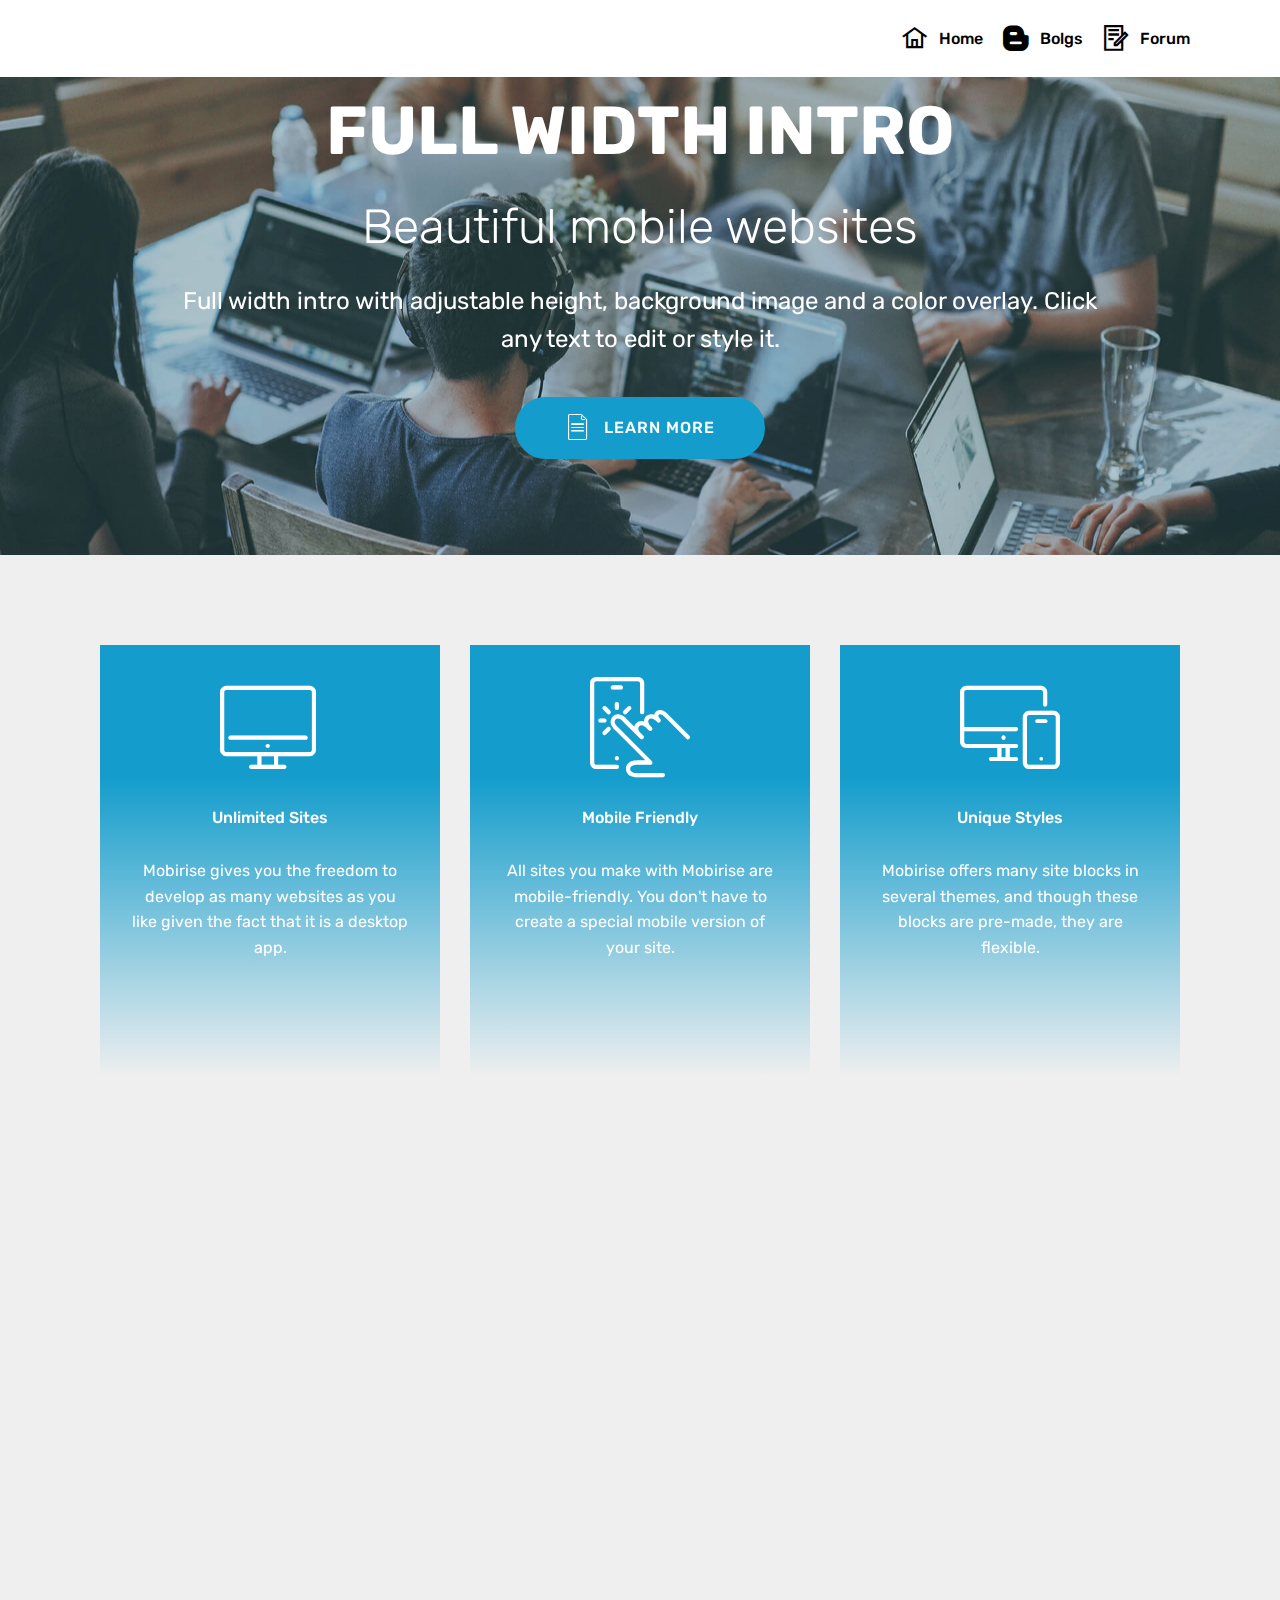
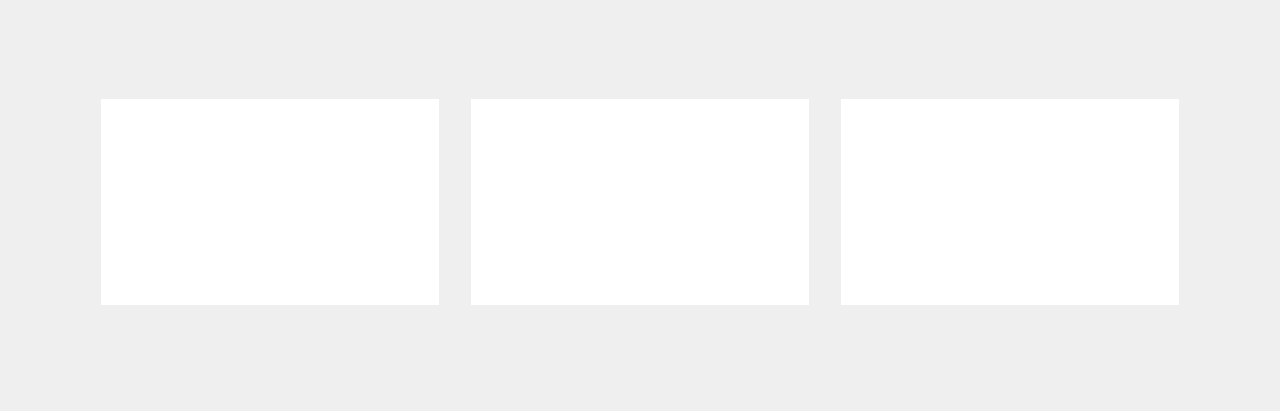
<file: index.html>
<!DOCTYPE html>
<html >
<head>
  <!-- Site made with Mobirise Website Builder v4.9.1, https://mobirise.com -->
  <meta charset="UTF-8">
  <meta http-equiv="X-UA-Compatible" content="IE=edge">
  <meta name="generator" content="Mobirise v4.9.1, mobirise.com">
  <meta name="viewport" content="width=device-width, initial-scale=1, minimum-scale=1">
  <link rel="shortcut icon" href="assets/images/logo2.png" type="image/x-icon">
  <meta name="description" content="">
  <title>Home</title>
  <link rel="stylesheet" href="assets/web/assets/mobirise-icons/mobirise-icons.css">
  <link rel="stylesheet" href="assets/web/assets/mobirise-icons2/mobirise2.css">
  <link rel="stylesheet" href="assets/tether/tether.min.css">
  <link rel="stylesheet" href="assets/bootstrap/css/bootstrap.min.css">
  <link rel="stylesheet" href="assets/bootstrap/css/bootstrap-grid.min.css">
  <link rel="stylesheet" href="assets/bootstrap/css/bootstrap-reboot.min.css">
  <link rel="stylesheet" href="assets/dropdown/css/style.css">
  <link rel="stylesheet" href="assets/animatecss/animate.min.css">
  <link rel="stylesheet" href="assets/socicon/css/styles.css">
  <link rel="stylesheet" href="assets/theme/css/style.css">
  <link rel="stylesheet" href="assets/mobirise/css/mbr-additional.css" type="text/css">
  
  
  
</head>
<body>
  <section class="menu cid-rgkLtO6iX9" once="menu" id="menu2-h">

    

    <nav class="navbar navbar-expand beta-menu navbar-dropdown align-items-center navbar-fixed-top navbar-toggleable-sm">
        <button class="navbar-toggler navbar-toggler-right" type="button" data-toggle="collapse" data-target="#navbarSupportedContent" aria-controls="navbarSupportedContent" aria-expanded="false" aria-label="Toggle navigation">
            <div class="hamburger">
                <span></span>
                <span></span>
                <span></span>
                <span></span>
            </div>
        </button>
        <div class="menu-logo">
            <div class="navbar-brand">
                
                
            </div>
        </div>
        <div class="collapse navbar-collapse" id="navbarSupportedContent">
            <ul class="navbar-nav nav-dropdown nav-right navbar-nav-top-padding" data-app-modern-menu="true"><li class="nav-item">
                    <a class="nav-link link text-black display-4" href="https://mobirise.co"><span class="mobi-mbri mobi-mbri-home mbr-iconfont mbr-iconfont-btn"></span>
                        Home</a>
                </li><li class="nav-item"><a class="nav-link link text-black display-4" href="https://mobirise.co"><span class="socicon socicon-blogger mbr-iconfont mbr-iconfont-btn"></span>
                        Bolgs</a></li>
                <li class="nav-item">
                    <a class="nav-link link text-black display-4" href="https://mobirise.co"><span class="mobi-mbri mobi-mbri-contact-form mbr-iconfont mbr-iconfont-btn"></span>
                        Forum</a>
                </li></ul>
            
        </div>
    </nav>
</section>

<section class="engine"><a href="https://mobirise.info/d">website maker</a></section><section class="header1 cid-rgkHTweQdz mbr-parallax-background" id="header1-c">

    

    <div class="mbr-overlay" style="opacity: 0.2; background-color: rgb(85, 180, 212);">
    </div>

    <div class="container">
        <div class="row justify-content-md-center">
            <div class="mbr-white col-md-10">
                <h1 class="mbr-section-title align-center mbr-bold pb-3 mbr-fonts-style display-1">
                    FULL WIDTH INTRO
                </h1>
                <h3 class="mbr-section-subtitle align-center mbr-light pb-3 mbr-fonts-style display-2">
                    Beautiful mobile websites
                </h3>
                <p class="mbr-text align-center pb-3 mbr-fonts-style display-5">
                    Full width intro with adjustable height, background image and a color overlay. Click any text to edit or style it.
                </p>
                <div class="mbr-section-btn align-center"><a class="btn btn-md btn-primary display-4" href="https://mobirise.co">
                        <span class="mbr-iconfont mbri-file"></span>LEARN MORE</a></div>
            </div>
        </div>
    </div>

</section>

<section class="features8 cid-rgkInGl1hx" id="features8-f">

    

    

    <div class="container">
        <div class="media-container-row">

            <div class="card  col-12 col-md-6 col-lg-4">
                <div class="card-img">
                    <span class="mbri-desktop mbr-iconfont"></span>
                </div>
                <div class="card-box align-center">
                    <h4 class="card-title mbr-fonts-style display-7">
                        Unlimited Sites
                    </h4>
                    <p class="mbr-text mbr-fonts-style display-7">
                       Mobirise gives you the freedom to develop as many websites as you like given the fact that it is a desktop app.
                    </p>
                    <div class="mbr-section-btn text-center">
                        <a href="https://mobirise.co" class="btn btn-secondary display-4">
                            More
                        </a>
                    </div>
                </div>
            </div>

            <div class="card  col-12 col-md-6 col-lg-4">
                <div class="card-img">
                    <span class="mbri-touch mbr-iconfont"></span>
                </div>
                <div class="card-box align-center">
                    <h4 class="card-title mbr-fonts-style display-7">
                        Mobile Friendly
                    </h4>
                    <p class="mbr-text mbr-fonts-style display-7">
                       All sites you make with Mobirise are mobile-friendly. You don't have to create a special mobile version of your site.
                    </p>
                    <div class="mbr-section-btn text-center">
                        <a href="https://mobirise.co" class="btn btn-secondary display-4">
                            More
                        </a>
                    </div>
                </div>
            </div>

            <div class="card  col-12 col-md-6 col-lg-4">
                <div class="card-img">
                    <span class="mbri-responsive mbr-iconfont"></span>
                </div>
                <div class="card-box align-center">
                    <h4 class="card-title mbr-fonts-style display-7">
                        Unique Styles
                    </h4>
                    <p class="mbr-text mbr-fonts-style display-7">
                       Mobirise offers many site blocks in several themes, and though these blocks are pre-made, they are flexible.
                    </p>
                    <div class="mbr-section-btn text-center">
                        <a href="https://mobirise.co" class="btn btn-secondary display-4">
                            More
                        </a>
                    </div>
                </div>
            </div>

            
        </div>
    </div>
</section>

<section class="features18 popup-btn-cards cid-rgkIWdrhqK" id="features18-g">

    

    
    <div class="container">
        <h2 class="mbr-section-title pb-3 align-center mbr-fonts-style display-2">
            Image features with buttons on mouseover
        </h2>
        <h3 class="mbr-section-subtitle display-5 align-center mbr-fonts-style mbr-light">
            In browser you will see buttons when hover on cards
        </h3>
        <div class="media-container-row pt-5 ">
            <div class="card p-3 col-12 col-md-6 col-lg-4">
                <div class="card-wrapper ">
                    <div class="card-img">
                        <div class="mbr-overlay"></div>
                        <div class="mbr-section-btn text-center"><a href="https://mobirise.co" class="btn btn-primary display-4">Learn More</a></div>
                        <img src="assets/images/background1.jpg" alt="Mobirise">
                    </div>
                    <div class="card-box">
                        <h4 class="card-title mbr-fonts-style display-7">
                            No Coding
                        </h4>
                        <p class="mbr-text mbr-fonts-style align-left display-7">
                            Mobirise is an easy website builder - just drop site elements to your page, add content and style it to look the way you like.
                        </p>
                    </div>
                </div>
            </div>
            <div class="card p-3 col-12 col-md-6 col-lg-4">
                <div class="card-wrapper">
                    <div class="card-img">
                        <div class="mbr-overlay"></div>
                        <div class="mbr-section-btn text-center">
                            <a href="https://mobirise.co" class="btn btn-primary display-4">Learn More</a>
                        </div>
                        <img src="assets/images/background2.jpg" alt="Mobirise">
                    </div>
                    <div class="card-box">
                        <h4 class="card-title mbr-fonts-style display-7">
                            Mobile Friendly
                        </h4>
                        <p class="mbr-text mbr-fonts-style display-7">
                           All sites you make with Mobirise are mobile-friendly. You don't have to create a special mobile version of your site.
                        </p>
                    </div>
                </div>
            </div>

            <div class="card p-3 col-12 col-md-6 col-lg-4">
                <div class="card-wrapper">
                    <div class="card-img">
                        <div class="mbr-overlay"></div>
                        <div class="mbr-section-btn text-center">
                            <a href="https://mobirise.co" class="btn btn-primary display-4">Learn More</a>
                        </div>
                        <img src="assets/images/background3.jpg" alt="Mobirise">
                    </div>
                    <div class="card-box">
                        <h4 class="card-title mbr-fonts-style display-7">
                            Unique Styles
                        </h4>
                        <p class="mbr-text mbr-fonts-style display-7">
                            Mobirise offers many site blocks in several themes, and though these blocks are pre-made, they are flexible.
                        </p>
                    </div>
                </div>
            </div>

            
        </div>
    </div>
</section>


  <script src="assets/web/assets/jquery/jquery.min.js"></script>
  <script src="assets/tether/tether.min.js"></script>
  <script src="assets/popper/popper.min.js"></script>
  <script src="assets/bootstrap/js/bootstrap.min.js"></script>
  <script src="assets/dropdown/js/script.min.js"></script>
  <script src="assets/touchswipe/jquery.touch-swipe.min.js"></script>
  <script src="assets/parallax/jarallax.min.js"></script>
  <script src="assets/mbr-popup-btns/mbr-popup-btns.js"></script>
  <script src="assets/smoothscroll/smooth-scroll.js"></script>
  <script src="assets/viewportchecker/jquery.viewportchecker.js"></script>
  <script src="assets/theme/js/script.js"></script>
  
  
 <div id="scrollToTop" class="scrollToTop mbr-arrow-up"><a style="text-align: center;"><i class="mbr-arrow-up-icon mbr-arrow-up-icon-cm cm-icon cm-icon-smallarrow-up")></i></a></div>
    <input name="animation" type="hidden">
  </body>
</html>
</file>
<file: assets/web/assets/mobirise-icons/mobirise-icons.css>
@font-face {
  font-family: 'MobiriseIcons';
  src:  url('mobirise-icons.eot?spat4u');
  src:  url('mobirise-icons.eot?spat4u#iefix') format('embedded-opentype'),
    url('mobirise-icons.ttf?spat4u') format('truetype'),
    url('mobirise-icons.woff?spat4u') format('woff'),
    url('mobirise-icons.svg?spat4u#MobiriseIcons') format('svg');
  font-weight: normal;
  font-style: normal;
}

[class^="mbri-"], [class*=" mbri-"] {
  /* use !important to prevent issues with browser extensions that change fonts */
  font-family: MobiriseIcons !important;
  speak: none;
  font-style: normal;
  font-weight: normal;
  font-variant: normal;
  text-transform: none;
  line-height: 1;

  /* Better Font Rendering =========== */
  -webkit-font-smoothing: antialiased;
  -moz-osx-font-smoothing: grayscale;
}

.mbri-add-submenu:before {
  content: "\e900";
}
.mbri-alert:before {
  content: "\e901";
}
.mbri-align-center:before {
  content: "\e902";
}
.mbri-align-justify:before {
  content: "\e903";
}
.mbri-align-left:before {
  content: "\e904";
}
.mbri-align-right:before {
  content: "\e905";
}
.mbri-android:before {
  content: "\e906";
}
.mbri-apple:before {
  content: "\e907";
}
.mbri-arrow-down:before {
  content: "\e908";
}
.mbri-arrow-next:before {
  content: "\e909";
}
.mbri-arrow-prev:before {
  content: "\e90a";
}
.mbri-arrow-up:before {
  content: "\e90b";
}
.mbri-bold:before {
  content: "\e90c";
}
.mbri-bookmark:before {
  content: "\e90d";
}
.mbri-bootstrap:before {
  content: "\e90e";
}
.mbri-briefcase:before {
  content: "\e90f";
}
.mbri-browse:before {
  content: "\e910";
}
.mbri-bulleted-list:before {
  content: "\e911";
}
.mbri-calendar:before {
  content: "\e912";
}
.mbri-camera:before {
  content: "\e913";
}
.mbri-cart-add:before {
  content: "\e914";
}
.mbri-cart-full:before {
  content: "\e915";
}
.mbri-cash:before {
  content: "\e916";
}
.mbri-change-style:before {
  content: "\e917";
}
.mbri-chat:before {
  content: "\e918";
}
.mbri-clock:before {
  content: "\e919";
}
.mbri-close:before {
  content: "\e91a";
}
.mbri-cloud:before {
  content: "\e91b";
}
.mbri-code:before {
  content: "\e91c";
}
.mbri-contact-form:before {
  content: "\e91d";
}
.mbri-credit-card:before {
  content: "\e91e";
}
.mbri-cursor-click:before {
  content: "\e91f";
}
.mbri-cust-feedback:before {
  content: "\e920";
}
.mbri-database:before {
  content: "\e921";
}
.mbri-delivery:before {
  content: "\e922";
}
.mbri-desktop:before {
  content: "\e923";
}
.mbri-devices:before {
  content: "\e924";
}
.mbri-down:before {
  content: "\e925";
}
.mbri-download:before {
  content: "\e989";
}
.mbri-drag-n-drop:before {
  content: "\e927";
}
.mbri-drag-n-drop2:before {
  content: "\e928";
}
.mbri-edit:before {
  content: "\e929";
}
.mbri-edit2:before {
  content: "\e92a";
}
.mbri-error:before {
  content: "\e92b";
}
.mbri-extension:before {
  content: "\e92c";
}
.mbri-features:before {
  content: "\e92d";
}
.mbri-file:before {
  content: "\e92e";
}
.mbri-flag:before {
  content: "\e92f";
}
.mbri-folder:before {
  content: "\e930";
}
.mbri-gift:before {
  content: "\e931";
}
.mbri-github:before {
  content: "\e932";
}
.mbri-globe:before {
  content: "\e933";
}
.mbri-globe-2:before {
  content: "\e934";
}
.mbri-growing-chart:before {
  content: "\e935";
}
.mbri-hearth:before {
  content: "\e936";
}
.mbri-help:before {
  content: "\e937";
}
.mbri-home:before {
  content: "\e938";
}
.mbri-hot-cup:before {
  content: "\e939";
}
.mbri-idea:before {
  content: "\e93a";
}
.mbri-image-gallery:before {
  content: "\e93b";
}
.mbri-image-slider:before {
  content: "\e93c";
}
.mbri-info:before {
  content: "\e93d";
}
.mbri-italic:before {
  content: "\e93e";
}
.mbri-key:before {
  content: "\e93f";
}
.mbri-laptop:before {
  content: "\e940";
}
.mbri-layers:before {
  content: "\e941";
}
.mbri-left-right:before {
  content: "\e942";
}
.mbri-left:before {
  content: "\e943";
}
.mbri-letter:before {
  content: "\e944";
}
.mbri-like:before {
  content: "\e945";
}
.mbri-link:before {
  content: "\e946";
}
.mbri-lock:before {
  content: "\e947";
}
.mbri-login:before {
  content: "\e948";
}
.mbri-logout:before {
  content: "\e949";
}
.mbri-magic-stick:before {
  content: "\e94a";
}
.mbri-map-pin:before {
  content: "\e94b";
}
.mbri-menu:before {
  content: "\e94c";
}
.mbri-mobile:before {
  content: "\e94d";
}
.mbri-mobile2:before {
  content: "\e94e";
}
.mbri-mobirise:before {
  content: "\e94f";
}
.mbri-more-horizontal:before {
  content: "\e950";
}
.mbri-more-vertical:before {
  content: "\e951";
}
.mbri-music:before {
  content: "\e952";
}
.mbri-new-file:before {
  content: "\e953";
}
.mbri-numbered-list:before {
  content: "\e954";
}
.mbri-opened-folder:before {
  content: "\e955";
}
.mbri-pages:before {
  content: "\e956";
}
.mbri-paper-plane:before {
  content: "\e957";
}
.mbri-paperclip:before {
  content: "\e958";
}
.mbri-photo:before {
  content: "\e959";
}
.mbri-photos:before {
  content: "\e95a";
}
.mbri-pin:before {
  content: "\e95b";
}
.mbri-play:before {
  content: "\e95c";
}
.mbri-plus:before {
  content: "\e95d";
}
.mbri-preview:before {
  content: "\e95e";
}
.mbri-print:before {
  content: "\e95f";
}
.mbri-protect:before {
  content: "\e960";
}
.mbri-question:before {
  content: "\e961";
}
.mbri-quote-left:before {
  content: "\e962";
}
.mbri-quote-right:before {
  content: "\e963";
}
.mbri-refresh:before {
  content: "\e964";
}
.mbri-responsive:before {
  content: "\e965";
}
.mbri-right:before {
  content: "\e966";
}
.mbri-rocket:before {
  content: "\e967";
}
.mbri-sad-face:before {
  content: "\e968";
}
.mbri-sale:before {
  content: "\e969";
}
.mbri-save:before {
  content: "\e96a";
}
.mbri-search:before {
  content: "\e96b";
}
.mbri-setting:before {
  content: "\e96c";
}
.mbri-setting2:before {
  content: "\e96d";
}
.mbri-setting3:before {
  content: "\e96e";
}
.mbri-share:before {
  content: "\e96f";
}
.mbri-shopping-bag:before {
  content: "\e970";
}
.mbri-shopping-basket:before {
  content: "\e971";
}
.mbri-shopping-cart:before {
  content: "\e972";
}
.mbri-sites:before {
  content: "\e973";
}
.mbri-smile-face:before {
  content: "\e974";
}
.mbri-speed:before {
  content: "\e975";
}
.mbri-star:before {
  content: "\e976";
}
.mbri-success:before {
  content: "\e977";
}
.mbri-sun:before {
  content: "\e978";
}
.mbri-sun2:before {
  content: "\e979";
}
.mbri-tablet:before {
  content: "\e97a";
}
.mbri-tablet-vertical:before {
  content: "\e97b";
}
.mbri-target:before {
  content: "\e97c";
}
.mbri-timer:before {
  content: "\e97d";
}
.mbri-to-ftp:before {
  content: "\e97e";
}
.mbri-to-local-drive:before {
  content: "\e97f";
}
.mbri-touch-swipe:before {
  content: "\e980";
}
.mbri-touch:before {
  content: "\e981";
}
.mbri-trash:before {
  content: "\e982";
}
.mbri-underline:before {
  content: "\e983";
}
.mbri-unlink:before {
  content: "\e984";
}
.mbri-unlock:before {
  content: "\e985";
}
.mbri-up-down:before {
  content: "\e986";
}
.mbri-up:before {
  content: "\e987";
}
.mbri-update:before {
  content: "\e988";
}
.mbri-upload:before {
 content: "\e926"; 
}
.mbri-user:before {
  content: "\e98a";
}
.mbri-user2:before {
  content: "\e98b";
}
.mbri-users:before {
  content: "\e98c";
}
.mbri-video:before {
  content: "\e98d";
}
.mbri-video-play:before {
  content: "\e98e";
}
.mbri-watch:before {
  content: "\e98f";
}
.mbri-website-theme:before {
  content: "\e990";
}
.mbri-wifi:before {
  content: "\e991";
}
.mbri-windows:before {
  content: "\e992";
}
.mbri-zoom-out:before {
  content: "\e993";
}
.mbri-redo:before {
  content: "\e994";
}
.mbri-undo:before {
  content: "\e995";
}
</file>
<file: assets/web/assets/mobirise-icons2/mobirise2.css>
@font-face {
  font-family: 'Moririse2';
  src:  url('mobirise2.eot?f2bix4');
  src:  url('mobirise2.eot?f2bix4#iefix') format('embedded-opentype'),
    url('mobirise2.ttf?f2bix4') format('truetype'),
    url('mobirise2.woff?f2bix4') format('woff'),
    url('mobirise2.svg?f2bix4#mobirise2') format('svg');
  font-weight: normal;
  font-style: normal;
}

[class^="mobi-"], [class*=" mobi-"] {
  /* use !important to prevent issues with browser extensions that change fonts */
  font-family: 'Moririse2' !important;
  speak: none;
  font-style: normal;
  font-weight: normal;
  font-variant: normal;
  text-transform: none;
  line-height: 1;

  /* Better Font Rendering =========== */
  -webkit-font-smoothing: antialiased;
  -moz-osx-font-smoothing: grayscale;
}

.mobi-mbri-add-submenu:before {
  content: "\e900";
}
.mobi-mbri-alert:before {
  content: "\e901";
}
.mobi-mbri-align-center:before {
  content: "\e902";
}
.mobi-mbri-align-justify:before {
  content: "\e903";
}
.mobi-mbri-align-left:before {
  content: "\e904";
}
.mobi-mbri-align-right:before {
  content: "\e905";
}
.mobi-mbri-android:before {
  content: "\e906";
}
.mobi-mbri-apple:before {
  content: "\e907";
}
.mobi-mbri-arrow-down:before {
  content: "\e908";
}
.mobi-mbri-arrow-next:before {
  content: "\e909";
}
.mobi-mbri-arrow-prev:before {
  content: "\e90a";
}
.mobi-mbri-arrow-up:before {
  content: "\e90b";
}
.mobi-mbri-bold:before {
  content: "\e90c";
}
.mobi-mbri-bookmark:before {
  content: "\e90d";
}
.mobi-mbri-bootstrap:before {
  content: "\e90e";
}
.mobi-mbri-briefcase:before {
  content: "\e90f";
}
.mobi-mbri-browse:before {
  content: "\e910";
}
.mobi-mbri-bulleted-list:before {
  content: "\e911";
}
.mobi-mbri-calendar:before {
  content: "\e912";
}
.mobi-mbri-camera:before {
  content: "\e913";
}
.mobi-mbri-cart-add:before {
  content: "\e914";
}
.mobi-mbri-cart-full:before {
  content: "\e915";
}
.mobi-mbri-cash:before {
  content: "\e916";
}
.mobi-mbri-change-style:before {
  content: "\e917";
}
.mobi-mbri-chat:before {
  content: "\e918";
}
.mobi-mbri-clock:before {
  content: "\e919";
}
.mobi-mbri-close:before {
  content: "\e91a";
}
.mobi-mbri-cloud:before {
  content: "\e91b";
}
.mobi-mbri-code:before {
  content: "\e91c";
}
.mobi-mbri-contact-form:before {
  content: "\e91d";
}
.mobi-mbri-credit-card:before {
  content: "\e91e";
}
.mobi-mbri-cursor-click:before {
  content: "\e91f";
}
.mobi-mbri-cust-feedback:before {
  content: "\e920";
}
.mobi-mbri-database:before {
  content: "\e921";
}
.mobi-mbri-delivery:before {
  content: "\e922";
}
.mobi-mbri-desktop:before {
  content: "\e923";
}
.mobi-mbri-devices:before {
  content: "\e924";
}
.mobi-mbri-down:before {
  content: "\e925";
}
.mobi-mbri-download-2:before {
  content: "\e926";
}
.mobi-mbri-download:before {
  content: "\e927";
}
.mobi-mbri-drag-n-drop-2:before {
  content: "\e928";
}
.mobi-mbri-drag-n-drop:before {
  content: "\e929";
}
.mobi-mbri-edit-2:before {
  content: "\e92a";
}
.mobi-mbri-edit:before {
  content: "\e92b";
}
.mobi-mbri-error:before {
  content: "\e92c";
}
.mobi-mbri-extension:before {
  content: "\e92d";
}
.mobi-mbri-features:before {
  content: "\e92e";
}
.mobi-mbri-file:before {
  content: "\e92f";
}
.mobi-mbri-flag:before {
  content: "\e930";
}
.mobi-mbri-folder:before {
  content: "\e931";
}
.mobi-mbri-gift:before {
  content: "\e932";
}
.mobi-mbri-github:before {
  content: "\e933";
}
.mobi-mbri-globe-2:before {
  content: "\e934";
}
.mobi-mbri-globe:before {
  content: "\e935";
}
.mobi-mbri-growing-chart:before {
  content: "\e936";
}
.mobi-mbri-hearth:before {
  content: "\e937";
}
.mobi-mbri-help:before {
  content: "\e938";
}
.mobi-mbri-home:before {
  content: "\e939";
}
.mobi-mbri-hot-cup:before {
  content: "\e93a";
}
.mobi-mbri-idea:before {
  content: "\e93b";
}
.mobi-mbri-image-gallery:before {
  content: "\e93c";
}
.mobi-mbri-image-slider:before {
  content: "\e93d";
}
.mobi-mbri-info:before {
  content: "\e93e";
}
.mobi-mbri-italic:before {
  content: "\e93f";
}
.mobi-mbri-key:before {
  content: "\e940";
}
.mobi-mbri-laptop:before {
  content: "\e941";
}
.mobi-mbri-layers:before {
  content: "\e942";
}
.mobi-mbri-left-right:before {
  content: "\e943";
}
.mobi-mbri-left:before {
  content: "\e944";
}
.mobi-mbri-letter:before {
  content: "\e945";
}
.mobi-mbri-like:before {
  content: "\e946";
}
.mobi-mbri-link:before {
  content: "\e947";
}
.mobi-mbri-lock:before {
  content: "\e948";
}
.mobi-mbri-login:before {
  content: "\e949";
}
.mobi-mbri-logout:before {
  content: "\e94a";
}
.mobi-mbri-magic-stick:before {
  content: "\e94b";
}
.mobi-mbri-map-pin:before {
  content: "\e94c";
}
.mobi-mbri-menu:before {
  content: "\e94d";
}
.mobi-mbri-mobile-2:before {
  content: "\e94e";
}
.mobi-mbri-mobile-horizontal:before {
  content: "\e94f";
}
.mobi-mbri-mobile:before {
  content: "\e950";
}
.mobi-mbri-mobirise:before {
  content: "\e951";
}
.mobi-mbri-more-horizontal:before {
  content: "\e952";
}
.mobi-mbri-more-vertical:before {
  content: "\e953";
}
.mobi-mbri-music:before {
  content: "\e954";
}
.mobi-mbri-new-file:before {
  content: "\e955";
}
.mobi-mbri-numbered-list:before {
  content: "\e956";
}
.mobi-mbri-opened-folder:before {
  content: "\e957";
}
.mobi-mbri-pages:before {
  content: "\e958";
}
.mobi-mbri-paper-plane:before {
  content: "\e959";
}
.mobi-mbri-paperclip:before {
  content: "\e95a";
}
.mobi-mbri-phone:before {
  content: "\e95b";
}
.mobi-mbri-photo:before {
  content: "\e95c";
}
.mobi-mbri-photos:before {
  content: "\e95d";
}
.mobi-mbri-pin:before {
  content: "\e95e";
}
.mobi-mbri-play:before {
  content: "\e95f";
}
.mobi-mbri-plus:before {
  content: "\e960";
}
.mobi-mbri-preview:before {
  content: "\e961";
}
.mobi-mbri-print:before {
  content: "\e962";
}
.mobi-mbri-protect:before {
  content: "\e963";
}
.mobi-mbri-question:before {
  content: "\e964";
}
.mobi-mbri-quote-left:before {
  content: "\e965";
}
.mobi-mbri-quote-right:before {
  content: "\e966";
}
.mobi-mbri-redo:before {
  content: "\e967";
}
.mobi-mbri-refresh:before {
  content: "\e968";
}
.mobi-mbri-responsive-2:before {
  content: "\e969";
}
.mobi-mbri-responsive:before {
  content: "\e96a";
}
.mobi-mbri-right:before {
  content: "\e96b";
}
.mobi-mbri-rocket:before {
  content: "\e96c";
}
.mobi-mbri-sad-face:before {
  content: "\e96d";
}
.mobi-mbri-sale:before {
  content: "\e96e";
}
.mobi-mbri-save:before {
  content: "\e96f";
}
.mobi-mbri-search:before {
  content: "\e970";
}
.mobi-mbri-setting-2:before {
  content: "\e971";
}
.mobi-mbri-setting-3:before {
  content: "\e972";
}
.mobi-mbri-setting:before {
  content: "\e973";
}
.mobi-mbri-share:before {
  content: "\e974";
}
.mobi-mbri-shopping-bag:before {
  content: "\e975";
}
.mobi-mbri-shopping-basket:before {
  content: "\e976";
}
.mobi-mbri-shopping-cart:before {
  content: "\e977";
}
.mobi-mbri-sites:before {
  content: "\e978";
}
.mobi-mbri-smile-face:before {
  content: "\e979";
}
.mobi-mbri-speed:before {
  content: "\e97a";
}
.mobi-mbri-star:before {
  content: "\e97b";
}
.mobi-mbri-success:before {
  content: "\e97c";
}
.mobi-mbri-sun:before {
  content: "\e97d";
}
.mobi-mbri-sun2:before {
  content: "\e97e";
}
.mobi-mbri-tablet-vertical:before {
  content: "\e97f";
}
.mobi-mbri-tablet:before {
  content: "\e980";
}
.mobi-mbri-target:before {
  content: "\e981";
}
.mobi-mbri-timer:before {
  content: "\e982";
}
.mobi-mbri-to-ftp:before {
  content: "\e983";
}
.mobi-mbri-to-local-drive:before {
  content: "\e984";
}
.mobi-mbri-touch-swipe:before {
  content: "\e985";
}
.mobi-mbri-touch:before {
  content: "\e986";
}
.mobi-mbri-trash:before {
  content: "\e987";
}
.mobi-mbri-underline:before {
  content: "\e988";
}
.mobi-mbri-undo:before {
  content: "\e989";
}
.mobi-mbri-unlink:before {
  content: "\e98a";
}
.mobi-mbri-unlock:before {
  content: "\e98b";
}
.mobi-mbri-up-down:before {
  content: "\e98c";
}
.mobi-mbri-up:before {
  content: "\e98d";
}
.mobi-mbri-update:before {
  content: "\e98e";
}
.mobi-mbri-upload-2:before {
  content: "\e98f";
}
.mobi-mbri-upload:before {
  content: "\e990";
}
.mobi-mbri-user-2:before {
  content: "\e991";
}
.mobi-mbri-user:before {
  content: "\e992";
}
.mobi-mbri-users:before {
  content: "\e993";
}
.mobi-mbri-video-play:before {
  content: "\e994";
}
.mobi-mbri-video:before {
  content: "\e995";
}
.mobi-mbri-watch:before {
  content: "\e996";
}
.mobi-mbri-website-theme-2:before {
  content: "\e997";
}
.mobi-mbri-website-theme:before {
  content: "\e998";
}
.mobi-mbri-wifi:before {
  content: "\e999";
}
.mobi-mbri-windows:before {
  content: "\e99a";
}
.mobi-mbri-zoom-in:before {
  content: "\e99b";
}
.mobi-mbri-zoom-out:before {
  content: "\e99c";
}
</file>
<file: assets/dropdown/css/style.css>
.navbar-dropdown {
  left: 0;
  padding: 0;
  position: absolute;
  right: 0;
  top: 0;
  transition: all 0.45s ease;
  z-index: 1030;
  background: #282828; }
  .navbar-dropdown .navbar-logo {
    margin-right: 0.8rem;
    transition: margin 0.3s ease-in-out;
    vertical-align: middle; }
    .navbar-dropdown .navbar-logo img {
      height: 3.125rem;
      transition: all 0.3s ease-in-out; }
    .navbar-dropdown .navbar-logo.mbr-iconfont {
      font-size: 3.125rem;
      line-height: 3.125rem; }
  .navbar-dropdown .navbar-caption {
    font-weight: 700;
    white-space: normal;
    vertical-align: -4px;
    line-height: 3.125rem !important; }
    .navbar-dropdown .navbar-caption, .navbar-dropdown .navbar-caption:hover {
      color: inherit;
      text-decoration: none; }
  .navbar-dropdown .mbr-iconfont + .navbar-caption {
    vertical-align: -1px; }
  .navbar-dropdown.navbar-fixed-top {
    position: fixed; }
  .navbar-dropdown .navbar-brand span {
    vertical-align: -4px; }
  .navbar-dropdown.bg-color.transparent {
    background: none; }
  .navbar-dropdown.navbar-short .navbar-brand {
    padding: 0.625rem 0; }
    .navbar-dropdown.navbar-short .navbar-brand span {
      vertical-align: -1px; }
  .navbar-dropdown.navbar-short .navbar-caption {
    line-height: 2.375rem !important;
    vertical-align: -2px; }
  .navbar-dropdown.navbar-short .navbar-logo {
    margin-right: 0.5rem; }
    .navbar-dropdown.navbar-short .navbar-logo img {
      height: 2.375rem; }
    .navbar-dropdown.navbar-short .navbar-logo.mbr-iconfont {
      font-size: 2.375rem;
      line-height: 2.375rem; }
  .navbar-dropdown.navbar-short .mbr-table-cell {
    height: 3.625rem; }
  .navbar-dropdown .navbar-close {
    left: 0.6875rem;
    position: fixed;
    top: 0.75rem;
    z-index: 1000; }
  .navbar-dropdown .hamburger-icon {
    content: "";
    display: inline-block;
    vertical-align: middle;
    width: 16px;
    -webkit-box-shadow: 0 -6px 0 1px #282828,0 0 0 1px #282828,0 6px 0 1px #282828;
    -moz-box-shadow: 0 -6px 0 1px #282828,0 0 0 1px #282828,0 6px 0 1px #282828;
    box-shadow: 0 -6px 0 1px #282828,0 0 0 1px #282828,0 6px 0 1px #282828; }

.dropdown-menu .dropdown-toggle[data-toggle="dropdown-submenu"]::after {
  border-bottom: 0.35em solid transparent;
  border-left: 0.35em solid;
  border-right: 0;
  border-top: 0.35em solid transparent;
  margin-left: 0.3rem; }

.dropdown-menu .dropdown-item:focus {
  outline: 0; }

.nav-dropdown {
  font-size: 0.75rem;
  font-weight: 500;
  height: auto !important; }
  .nav-dropdown .nav-btn {
    padding-left: 1rem; }
  .nav-dropdown .link {
    margin: .667em 1.667em;
    font-weight: 500;
    padding: 0;
    transition: color .2s ease-in-out; }
    .nav-dropdown .link.dropdown-toggle {
      margin-right: 2.583em; }
      .nav-dropdown .link.dropdown-toggle::after {
        margin-left: .25rem;
        border-top: 0.35em solid;
        border-right: 0.35em solid transparent;
        border-left: 0.35em solid transparent;
        border-bottom: 0; }
      .nav-dropdown .link.dropdown-toggle[aria-expanded="true"] {
        margin: 0;
        padding: 0.667em 3.263em  0.667em 1.667em; }
  .nav-dropdown .link::after,
  .nav-dropdown .dropdown-item::after {
    color: inherit; }
  .nav-dropdown .btn {
    font-size: 0.75rem;
    font-weight: 700;
    letter-spacing: 0;
    margin-bottom: 0;
    padding-left: 1.25rem;
    padding-right: 1.25rem; }
  .nav-dropdown .dropdown-menu {
    border-radius: 0;
    border: 0;
    left: 0;
    margin: 0;
    padding-bottom: 1.25rem;
    padding-top: 1.25rem;
    position: relative; }
  .nav-dropdown .dropdown-submenu {
    margin-left: 0.125rem;
    top: 0; }
  .nav-dropdown .dropdown-item {
    font-weight: 500;
    line-height: 2;
    padding: 0.3846em 4.615em 0.3846em 1.5385em;
    position: relative;
    transition: color .2s ease-in-out, background-color .2s ease-in-out; }
    .nav-dropdown .dropdown-item::after {
      margin-top: -0.3077em;
      position: absolute;
      right: 1.1538em;
      top: 50%; }
    .nav-dropdown .dropdown-item:focus, .nav-dropdown .dropdown-item:hover {
      background: none; }

@media (max-width: 767px) {
  .nav-dropdown.navbar-toggleable-sm {
    bottom: 0;
    display: none;
    left: 0;
    overflow-x: hidden;
    position: fixed;
    top: 0;
    transform: translateX(-100%);
    -ms-transform: translateX(-100%);
    -webkit-transform: translateX(-100%);
    width: 18.75rem;
    z-index: 999; } }
.nav-dropdown.navbar-toggleable-xl {
  bottom: 0;
  display: none;
  left: 0;
  overflow-x: hidden;
  position: fixed;
  top: 0;
  transform: translateX(-100%);
  -ms-transform: translateX(-100%);
  -webkit-transform: translateX(-100%);
  width: 18.75rem;
  z-index: 999; }

.nav-dropdown-sm {
  display: block !important;
  overflow-x: hidden;
  overflow: auto;
  padding-top: 3.875rem; }
  .nav-dropdown-sm::after {
    content: "";
    display: block;
    height: 3rem;
    width: 100%; }
  .nav-dropdown-sm.collapse.in ~ .navbar-close {
    display: block !important; }
  .nav-dropdown-sm.collapsing, .nav-dropdown-sm.collapse.in {
    transform: translateX(0);
    -ms-transform: translateX(0);
    -webkit-transform: translateX(0);
    transition: all 0.25s ease-out;
    -webkit-transition: all 0.25s ease-out;
    background: #282828; }
  .nav-dropdown-sm.collapsing[aria-expanded="false"] {
    transform: translateX(-100%);
    -ms-transform: translateX(-100%);
    -webkit-transform: translateX(-100%); }
  .nav-dropdown-sm .nav-item {
    display: block;
    margin-left: 0 !important;
    padding-left: 0; }
  .nav-dropdown-sm .link,
  .nav-dropdown-sm .dropdown-item {
    border-top: 1px dotted rgba(255, 255, 255, 0.1);
    font-size: 0.8125rem;
    line-height: 1.6;
    margin: 0 !important;
    padding: 0.875rem 2.4rem 0.875rem 1.5625rem !important;
    position: relative;
    white-space: normal; }
    .nav-dropdown-sm .link:focus, .nav-dropdown-sm .link:hover,
    .nav-dropdown-sm .dropdown-item:focus,
    .nav-dropdown-sm .dropdown-item:hover {
      background: rgba(0, 0, 0, 0.2) !important;
      color: #c0a375; }
  .nav-dropdown-sm .nav-btn {
    position: relative;
    padding: 1.5625rem 1.5625rem 0 1.5625rem; }
    .nav-dropdown-sm .nav-btn::before {
      border-top: 1px dotted rgba(255, 255, 255, 0.1);
      content: "";
      left: 0;
      position: absolute;
      top: 0;
      width: 100%; }
    .nav-dropdown-sm .nav-btn + .nav-btn {
      padding-top: 0.625rem; }
      .nav-dropdown-sm .nav-btn + .nav-btn::before {
        display: none; }
  .nav-dropdown-sm .btn {
    padding: 0.625rem 0; }
  .nav-dropdown-sm .dropdown-toggle[data-toggle="dropdown-submenu"]::after {
    margin-left: .25rem;
    border-top: 0.35em solid;
    border-right: 0.35em solid transparent;
    border-left: 0.35em solid transparent;
    border-bottom: 0; }
  .nav-dropdown-sm .dropdown-toggle[data-toggle="dropdown-submenu"][aria-expanded="true"]::after {
    border-top: 0;
    border-right: 0.35em solid transparent;
    border-left: 0.35em solid transparent;
    border-bottom: 0.35em solid; }
  .nav-dropdown-sm .dropdown-menu {
    margin: 0;
    padding: 0;
    position: relative;
    top: 0;
    left: 0;
    width: 100%;
    border: 0;
    float: none;
    border-radius: 0;
    background: none; }
  .nav-dropdown-sm .dropdown-submenu {
    left: 100%;
    margin-left: 0.125rem;
    margin-top: -1.25rem;
    top: 0; }

.navbar-toggleable-sm .nav-dropdown .dropdown-menu {
  position: absolute; }

.navbar-toggleable-sm .nav-dropdown .dropdown-submenu {
  left: 100%;
  margin-left: 0.125rem;
  margin-top: -1.25rem;
  top: 0; }

.navbar-toggleable-sm.opened .nav-dropdown .dropdown-menu {
  position: relative; }

.navbar-toggleable-sm.opened .nav-dropdown .dropdown-submenu {
  left: 0;
  margin-left: 00rem;
  margin-top: 0rem;
  top: 0; }

.is-builder .nav-dropdown.collapsing {
  transition: none !important; }

/*# sourceMappingURL=style.css.map */
</file>
<file: assets/socicon/css/styles.css>
@charset "UTF-8";

@font-face {
  font-family: "socicon";
  src:url("../fonts/socicon.eot");
  src:url("../fonts/socicon.eot?#iefix") format("embedded-opentype"),
    url("../fonts/socicon.woff") format("woff"),
    url("../fonts/socicon.ttf") format("truetype"),
    url("../fonts/socicon.svg#socicon") format("svg");
  font-weight: normal;
  font-style: normal;

}

[data-icon]:before {
  font-family: "socicon" !important;
  content: attr(data-icon);
  font-style: normal !important;
  font-weight: normal !important;
  font-variant: normal !important;
  text-transform: none !important;
  speak: none;
  line-height: 1;
  -webkit-font-smoothing: antialiased;
  -moz-osx-font-smoothing: grayscale;
}

[class^="socicon-"]:before,
[class*=" socicon-"]:before {
  font-family: "socicon" !important;
  font-style: normal !important;
  font-weight: normal !important;
  font-variant: normal !important;
  text-transform: none !important;
  speak: none;
  line-height: 1;
  -webkit-font-smoothing: antialiased;
  -moz-osx-font-smoothing: grayscale;
}

.socicon-modelmayhem:before {
  content: "\e000";
}
.socicon-mixcloud:before {
  content: "\e001";
}
.socicon-drupal:before {
  content: "\e002";
}
.socicon-swarm:before {
  content: "\e003";
}
.socicon-istock:before {
  content: "\e004";
}
.socicon-yammer:before {
  content: "\e005";
}
.socicon-ello:before {
  content: "\e006";
}
.socicon-stackoverflow:before {
  content: "\e007";
}
.socicon-persona:before {
  content: "\e008";
}
.socicon-triplej:before {
  content: "\e009";
}
.socicon-houzz:before {
  content: "\e00a";
}
.socicon-rss:before {
  content: "\e00b";
}
.socicon-paypal:before {
  content: "\e00c";
}
.socicon-odnoklassniki:before {
  content: "\e00d";
}
.socicon-airbnb:before {
  content: "\e00e";
}
.socicon-periscope:before {
  content: "\e00f";
}
.socicon-outlook:before {
  content: "\e010";
}
.socicon-coderwall:before {
  content: "\e011";
}
.socicon-tripadvisor:before {
  content: "\e012";
}
.socicon-appnet:before {
  content: "\e013";
}
.socicon-goodreads:before {
  content: "\e014";
}
.socicon-tripit:before {
  content: "\e015";
}
.socicon-lanyrd:before {
  content: "\e016";
}
.socicon-slideshare:before {
  content: "\e017";
}
.socicon-buffer:before {
  content: "\e018";
}
.socicon-disqus:before {
  content: "\e019";
}
.socicon-vkontakte:before {
  content: "\e01a";
}
.socicon-whatsapp:before {
  content: "\e01b";
}
.socicon-patreon:before {
  content: "\e01c";
}
.socicon-storehouse:before {
  content: "\e01d";
}
.socicon-pocket:before {
  content: "\e01e";
}
.socicon-mail:before {
  content: "\e01f";
}
.socicon-blogger:before {
  content: "\e020";
}
.socicon-technorati:before {
  content: "\e021";
}
.socicon-reddit:before {
  content: "\e022";
}
.socicon-dribbble:before {
  content: "\e023";
}
.socicon-stumbleupon:before {
  content: "\e024";
}
.socicon-digg:before {
  content: "\e025";
}
.socicon-envato:before {
  content: "\e026";
}
.socicon-behance:before {
  content: "\e027";
}
.socicon-delicious:before {
  content: "\e028";
}
.socicon-deviantart:before {
  content: "\e029";
}
.socicon-forrst:before {
  content: "\e02a";
}
.socicon-play:before {
  content: "\e02b";
}
.socicon-zerply:before {
  content: "\e02c";
}
.socicon-wikipedia:before {
  content: "\e02d";
}
.socicon-apple:before {
  content: "\e02e";
}
.socicon-flattr:before {
  content: "\e02f";
}
.socicon-github:before {
  content: "\e030";
}
.socicon-renren:before {
  content: "\e031";
}
.socicon-friendfeed:before {
  content: "\e032";
}
.socicon-newsvine:before {
  content: "\e033";
}
.socicon-identica:before {
  content: "\e034";
}
.socicon-bebo:before {
  content: "\e035";
}
.socicon-zynga:before {
  content: "\e036";
}
.socicon-steam:before {
  content: "\e037";
}
.socicon-xbox:before {
  content: "\e038";
}
.socicon-windows:before {
  content: "\e039";
}
.socicon-qq:before {
  content: "\e03a";
}
.socicon-douban:before {
  content: "\e03b";
}
.socicon-meetup:before {
  content: "\e03c";
}
.socicon-playstation:before {
  content: "\e03d";
}
.socicon-android:before {
  content: "\e03e";
}
.socicon-snapchat:before {
  content: "\e03f";
}
.socicon-twitter:before {
  content: "\e040";
}
.socicon-facebook:before {
  content: "\e041";
}
.socicon-googleplus:before {
  content: "\e042";
}
.socicon-pinterest:before {
  content: "\e043";
}
.socicon-foursquare:before {
  content: "\e044";
}
.socicon-yahoo:before {
  content: "\e045";
}
.socicon-skype:before {
  content: "\e046";
}
.socicon-yelp:before {
  content: "\e047";
}
.socicon-feedburner:before {
  content: "\e048";
}
.socicon-linkedin:before {
  content: "\e049";
}
.socicon-viadeo:before {
  content: "\e04a";
}
.socicon-xing:before {
  content: "\e04b";
}
.socicon-myspace:before {
  content: "\e04c";
}
.socicon-soundcloud:before {
  content: "\e04d";
}
.socicon-spotify:before {
  content: "\e04e";
}
.socicon-grooveshark:before {
  content: "\e04f";
}
.socicon-lastfm:before {
  content: "\e050";
}
.socicon-youtube:before {
  content: "\e051";
}
.socicon-vimeo:before {
  content: "\e052";
}
.socicon-dailymotion:before {
  content: "\e053";
}
.socicon-vine:before {
  content: "\e054";
}
.socicon-flickr:before {
  content: "\e055";
}
.socicon-500px:before {
  content: "\e056";
}
.socicon-wordpress:before {
  content: "\e058";
}
.socicon-tumblr:before {
  content: "\e059";
}
.socicon-twitch:before {
  content: "\e05a";
}
.socicon-8tracks:before {
  content: "\e05b";
}
.socicon-amazon:before {
  content: "\e05c";
}
.socicon-icq:before {
  content: "\e05d";
}
.socicon-smugmug:before {
  content: "\e05e";
}
.socicon-ravelry:before {
  content: "\e05f";
}
.socicon-weibo:before {
  content: "\e060";
}
.socicon-baidu:before {
  content: "\e061";
}
.socicon-angellist:before {
  content: "\e062";
}
.socicon-ebay:before {
  content: "\e063";
}
.socicon-imdb:before {
  content: "\e064";
}
.socicon-stayfriends:before {
  content: "\e065";
}
.socicon-residentadvisor:before {
  content: "\e066";
}
.socicon-google:before {
  content: "\e067";
}
.socicon-yandex:before {
  content: "\e068";
}
.socicon-sharethis:before {
  content: "\e069";
}
.socicon-bandcamp:before {
  content: "\e06a";
}
.socicon-itunes:before {
  content: "\e06b";
}
.socicon-deezer:before {
  content: "\e06c";
}
.socicon-telegram:before {
  content: "\e06e";
}
.socicon-openid:before {
  content: "\e06f";
}
.socicon-amplement:before {
  content: "\e070";
}
.socicon-viber:before {
  content: "\e071";
}
.socicon-zomato:before {
  content: "\e072";
}
.socicon-draugiem:before {
  content: "\e074";
}
.socicon-endomodo:before {
  content: "\e075";
}
.socicon-filmweb:before {
  content: "\e076";
}
.socicon-stackexchange:before {
  content: "\e077";
}
.socicon-wykop:before {
  content: "\e078";
}
.socicon-teamspeak:before {
  content: "\e079";
}
.socicon-teamviewer:before {
  content: "\e07a";
}
.socicon-ventrilo:before {
  content: "\e07b";
}
.socicon-younow:before {
  content: "\e07c";
}
.socicon-raidcall:before {
  content: "\e07d";
}
.socicon-mumble:before {
  content: "\e07e";
}
.socicon-medium:before {
  content: "\e06d";
}
.socicon-bebee:before {
  content: "\e07f";
}
.socicon-hitbox:before {
  content: "\e080";
}
.socicon-reverbnation:before {
  content: "\e081";
}
.socicon-formulr:before {
  content: "\e082";
}
.socicon-instagram:before {
  content: "\e057";
}
.socicon-battlenet:before {
  content: "\e083";
}
.socicon-chrome:before {
  content: "\e084";
}
.socicon-discord:before {
  content: "\e086";
}
.socicon-issuu:before {
  content: "\e087";
}
.socicon-macos:before {
  content: "\e088";
}
.socicon-firefox:before {
  content: "\e089";
}
.socicon-opera:before {
  content: "\e08d";
}
.socicon-keybase:before {
  content: "\e090";
}
.socicon-alliance:before {
  content: "\e091";
}
.socicon-livejournal:before {
  content: "\e092";
}
.socicon-googlephotos:before {
  content: "\e093";
}
.socicon-horde:before {
  content: "\e094";
}
.socicon-etsy:before {
  content: "\e095";
}
.socicon-zapier:before {
  content: "\e096";
}
.socicon-google-scholar:before {
  content: "\e097";
}
.socicon-researchgate:before {
  content: "\e098";
}
.socicon-wechat:before {
  content: "\e099";
}
.socicon-strava:before {
  content: "\e09a";
}
.socicon-line:before {
  content: "\e09b";
}
.socicon-lyft:before {
  content: "\e09c";
}
.socicon-uber:before {
  content: "\e09d";
}
.socicon-songkick:before {
  content: "\e09e";
}
.socicon-viewbug:before {
  content: "\e09f";
}
.socicon-googlegroups:before {
  content: "\e0a0";
}
.socicon-quora:before {
  content: "\e073";
}
.socicon-diablo:before {
  content: "\e085";
}
.socicon-blizzard:before {
  content: "\e0a1";
}
.socicon-hearthstone:before {
  content: "\e08b";
}
.socicon-heroes:before {
  content: "\e08a";
}
.socicon-overwatch:before {
  content: "\e08c";
}
.socicon-warcraft:before {
  content: "\e08e";
}
.socicon-starcraft:before {
  content: "\e08f";
}
.socicon-beam:before {
  content: "\e0a2";
}
.socicon-curse:before {
  content: "\e0a3";
}
.socicon-player:before {
  content: "\e0a4";
}
.socicon-streamjar:before {
  content: "\e0a5";
}
.socicon-nintendo:before {
  content: "\e0a6";
}
.socicon-hellocoton:before {
  content: "\e0a7";
}
</file>
<file: assets/theme/css/style.css>
/*!
 * Mobirise v4 theme (https://mobirise.com/)
 * Copyright 2017 Mobirise
 */
section {
  background-color: #eeeeee; }

section,
.container,
.container-fluid {
  position: relative;
  word-wrap: break-word; }

a.mbr-iconfont:hover {
  text-decoration: none; }

.article .lead p, .article .lead ul, .article .lead ol, .article .lead pre, .article .lead blockquote {
  margin-bottom: 0; }

a {
  font-style: normal;
  font-weight: 400;
  cursor: pointer; }
  a, a:hover {
    text-decoration: none; }

figure {
  margin-bottom: 0; }

body {
  color: #232323; }

h1, h2, h3, h4, h5, h6,
.h1, .h2, .h3, .h4, .h5, .h6,
.display-1, .display-2, .display-3, .display-4 {
  line-height: 1;
  word-break: break-word;
  word-wrap: break-word; }

b, strong {
  font-weight: bold; }

blockquote {
  padding: 10px 0 10px 20px;
  position: relative;
  border-left: 2px solid;
  border-color: #ff3366; }

input:-webkit-autofill, input:-webkit-autofill:hover, input:-webkit-autofill:focus, input:-webkit-autofill:active {
  transition-delay: 9999s;
  transition-property: background-color, color; }

textarea[type="hidden"] {
  display: none; }

body {
  position: relative; }

section {
  background-position: 50% 50%;
  background-repeat: no-repeat;
  background-size: cover; }
  section .mbr-background-video,
  section .mbr-background-video-preview {
    position: absolute;
    bottom: 0;
    left: 0;
    right: 0;
    top: 0; }

.hidden {
  visibility: hidden; }

.mbr-z-index20 {
  z-index: 20; }

/*! Base colors */
.mbr-white {
  color: #ffffff; }

.mbr-black {
  color: #000000; }

.mbr-bg-white {
  background-color: #ffffff; }

.mbr-bg-black {
  background-color: #000000; }

/*! Text-aligns */
.align-left {
  text-align: left; }

.align-center {
  text-align: center; }

.align-right {
  text-align: right; }

@media (max-width: 767px) {
  .align-left, .align-center, .align-right, .mbr-section-btn, .mbr-section-title {
    text-align: center; } }
/*! Font-weight  */
.mbr-light {
  font-weight: 300; }

.mbr-regular {
  font-weight: 400; }

.mbr-semibold {
  font-weight: 500; }

.mbr-bold {
  font-weight: 700; }

/*! Media  */
.media-size-item {
  -webkit-flex: 1 1 auto;
  -moz-flex: 1 1 auto;
  -ms-flex: 1 1 auto;
  -o-flex: 1 1 auto;
  flex: 1 1 auto; }

.media-content {
  -webkit-flex-basis: 100%;
  flex-basis: 100%; }

.media-container-row {
  display: -ms-flexbox;
  display: -webkit-flex;
  display: flex;
  -webkit-flex-direction: row;
  -ms-flex-direction: row;
  flex-direction: row;
  -webkit-flex-wrap: wrap;
  -ms-flex-wrap: wrap;
  flex-wrap: wrap;
  -webkit-justify-content: center;
  -ms-flex-pack: center;
  justify-content: center;
  -webkit-align-content: center;
  -ms-flex-line-pack: center;
  align-content: center;
  -webkit-align-items: start;
  -ms-flex-align: start;
  align-items: start; }
  .media-container-row .media-size-item {
    width: 400px; }

.media-container-column {
  display: -ms-flexbox;
  display: -webkit-flex;
  display: flex;
  -webkit-flex-direction: column;
  -ms-flex-direction: column;
  flex-direction: column;
  -webkit-flex-wrap: wrap;
  -ms-flex-wrap: wrap;
  flex-wrap: wrap;
  -webkit-justify-content: center;
  -ms-flex-pack: center;
  justify-content: center;
  -webkit-align-content: center;
  -ms-flex-line-pack: center;
  align-content: center;
  -webkit-align-items: stretch;
  -ms-flex-align: stretch;
  align-items: stretch; }
  .media-container-column > * {
    width: 100%; }

@media (min-width: 992px) {
  .media-container-row {
    -webkit-flex-wrap: nowrap;
    -ms-flex-wrap: nowrap;
    flex-wrap: nowrap; } }
figure {
  overflow: hidden; }

figure[mbr-media-size] {
  transition: width 0.1s; }

.mbr-figure img, .mbr-figure iframe {
  display: block;
  width: 100%; }

.card {
  background-color: transparent;
  border: none; }

.card-img {
  text-align: center;
  flex-shrink: 0;
  -webkit-flex-shrink: 0; }

.media {
  max-width: 100%;
  margin: 0 auto; }

.mbr-figure {
  -ms-flex-item-align: center;
  -ms-grid-row-align: center;
  -webkit-align-self: center;
  align-self: center; }

.media-container > div {
  max-width: 100%; }

.mbr-figure img, .card-img img {
  width: 100%; }

@media (max-width: 991px) {
  .media-size-item {
    width: auto !important; }

  .media {
    width: auto; }

  .mbr-figure {
    width: 100% !important; } }
/*! Buttons */
.mbr-section-btn {
  margin-left: -.25rem;
  margin-right: -.25rem;
  font-size: 0; }

nav .mbr-section-btn {
  margin-left: 0rem;
  margin-right: 0rem; }

/*! Btn icon margin */
.btn .mbr-iconfont, .btn.btn-sm .mbr-iconfont {
  cursor: pointer;
  margin-right: 0.5rem; }

.btn.btn-md .mbr-iconfont, .btn.btn-md .mbr-iconfont {
  margin-right: 0.8rem; }

.mbr-regular {
  font-weight: 400; }

.mbr-semibold {
  font-weight: 500; }

.mbr-bold {
  font-weight: 700; }

[type="submit"] {
  -webkit-appearance: none; }

/*! Full-screen */
.mbr-fullscreen .mbr-overlay {
  min-height: 100vh; }

.mbr-fullscreen {
  display: flex;
  display: -webkit-flex;
  display: -moz-flex;
  display: -ms-flex;
  display: -o-flex;
  align-items: center;
  -webkit-align-items: center;
  min-height: 100vh;
  padding-top: 3rem;
  padding-bottom: 3rem; }

/*! Map */
.map {
  height: 25rem;
  position: relative; }
  .map iframe {
    width: 100%;
    height: 100%; }

/* Form */
.form-asterisk {
  font-family: initial;
  position: absolute;
  top: -2px;
  font-weight: normal; }

/*! Scroll to top arrow */
.mbr-arrow-up {
  bottom: 25px;
  right: 90px;
  position: fixed;
  text-align: right;
  z-index: 5000;
  color: #ffffff;
  font-size: 32px;
  transform: rotate(180deg);
  -webkit-transform: rotate(180deg); }

.mbr-arrow-up a {
  background: rgba(0, 0, 0, 0.2);
  border-radius: 3px;
  color: #fff;
  display: inline-block;
  height: 60px;
  width: 60px;
  outline-style: none !important;
  position: relative;
  text-decoration: none;
  transition: all .3s ease-in-out;
  cursor: pointer;
  text-align: center; }
  .mbr-arrow-up a:hover {
    background-color: rgba(0, 0, 0, 0.4); }
  .mbr-arrow-up a i {
    line-height: 60px; }

.mbr-arrow-up-icon {
  display: block;
  color: #fff; }

.mbr-arrow-up-icon::before {
  content: "\203a";
  display: inline-block;
  font-family: serif;
  font-size: 32px;
  line-height: 1;
  font-style: normal;
  position: relative;
  top: 6px;
  left: -4px;
  -webkit-transform: rotate(-90deg);
  transform: rotate(-90deg); }

/*! Arrow Down */
.mbr-arrow {
  position: absolute;
  bottom: 45px;
  left: 50%;
  width: 60px;
  height: 60px;
  cursor: pointer;
  background-color: rgba(80, 80, 80, 0.5);
  border-radius: 50%;
  -webkit-transform: translateX(-50%);
  transform: translateX(-50%); }
  .mbr-arrow > a {
    display: inline-block;
    text-decoration: none;
    outline-style: none;
    -webkit-animation: arrowdown 1.7s ease-in-out infinite;
    animation: arrowdown 1.7s ease-in-out infinite; }
    .mbr-arrow > a > i {
      position: absolute;
      top: -2px;
      left: 15px;
      font-size: 2rem; }

@keyframes arrowdown {
  0% {
    transform: translateY(0px);
    -webkit-transform: translateY(0px); }
  50% {
    transform: translateY(-5px);
    -webkit-transform: translateY(-5px); }
  100% {
    transform: translateY(0px);
    -webkit-transform: translateY(0px); } }
@-webkit-keyframes arrowdown {
  0% {
    transform: translateY(0px);
    -webkit-transform: translateY(0px); }
  50% {
    transform: translateY(-5px);
    -webkit-transform: translateY(-5px); }
  100% {
    transform: translateY(0px);
    -webkit-transform: translateY(0px); } }
@media (max-width: 500px) {
  .mbr-arrow-up {
    left: 50%;
    right: auto;
    transform: translateX(-50%) rotate(180deg);
    -webkit-transform: translateX(-50%) rotate(180deg); } }
/*Gradients animation*/
@keyframes gradient-animation {
  from {
    background-position: 0% 100%;
    animation-timing-function: ease-in-out; }
  to {
    background-position: 100% 0%;
    animation-timing-function: ease-in-out; } }
@-webkit-keyframes gradient-animation {
  from {
    background-position: 0% 100%;
    animation-timing-function: ease-in-out; }
  to {
    background-position: 100% 0%;
    animation-timing-function: ease-in-out; } }
.bg-gradient {
  background-size: 200% 200%;
  animation: gradient-animation 5s infinite alternate;
  -webkit-animation: gradient-animation 5s infinite alternate; }

.menu .navbar-brand {
  display: -webkit-flex; }
  .menu .navbar-brand span {
    display: flex;
    display: -webkit-flex; }
  .menu .navbar-brand .navbar-caption-wrap {
    display: -webkit-flex; }
  .menu .navbar-brand .navbar-logo img {
    display: -webkit-flex; }
@media (min-width: 768px) and (max-width: 991px) {
  .menu .navbar-toggleable-sm .navbar-nav {
    display: -webkit-box;
    display: -webkit-flex;
    display: -ms-flexbox; } }
@media (min-width: 992px) {
  .menu .navbar-nav.nav-dropdown {
    display: -webkit-flex; }
  .menu .navbar-toggleable-sm .navbar-collapse {
    display: -webkit-flex !important; } }
@media (max-width: 767px) {
  .menu .navbar-collapse {
    overflow-y: auto;
    max-height: 80vh; }
  .menu .dropdown-menu {
    max-height: 60vh;
    overflow-y: auto; } }

.navbar {
  display: -webkit-flex;
  -webkit-flex-wrap: wrap;
  -webkit-align-items: center;
  -webkit-justify-content: space-between; }

.navbar-collapse {
  -webkit-flex-basis: 100%;
  -webkit-flex-grow: 1;
  -webkit-align-items: center; }

.nav-dropdown .link {
  padding: .667em 1.667em !important;
  margin: 0 !important; }

.nav {
  display: -webkit-flex;
  -webkit-flex-wrap: wrap; }

.row {
  display: -webkit-flex;
  -webkit-flex-wrap: wrap; }

.justify-content-center {
  -webkit-justify-content: center; }

.form-inline {
  display: -webkit-flex;
  -webkit-flex-flow: row wrap;
  -webkit-align-items: center; }

.card-wrapper {
  -webkit-flex: 1; }

.carousel-control {
  z-index: 10;
  display: -webkit-flex;
  -webkit-align-items: center;
  -webkit-justify-content: center; }

.carousel-controls {
  display: -webkit-flex; }

.media {
  display: -webkit-flex; }

/*# sourceMappingURL=style.css.map */
.engine {
	position: absolute;
	text-indent: -2400px;
	text-align: center;
	padding: 0;
	top: 0;
	left: -2400px;
}
</file>
<file: assets/mobirise/css/mbr-additional.css>
@import url(https://fonts.googleapis.com/css?family=Rubik:300,300i,400,400i,500,500i,700,700i,900,900i);





body {
  font-style: normal;
  line-height: 1.5;
}
.mbr-section-title {
  font-style: normal;
  line-height: 1.2;
}
.mbr-section-subtitle {
  line-height: 1.3;
}
.mbr-text {
  font-style: normal;
  line-height: 1.6;
}
.display-1 {
  font-family: 'Rubik', sans-serif;
  font-size: 4.25rem;
}
.display-1 > .mbr-iconfont {
  font-size: 6.8rem;
}
.display-2 {
  font-family: 'Rubik', sans-serif;
  font-size: 3rem;
}
.display-2 > .mbr-iconfont {
  font-size: 4.8rem;
}
.display-4 {
  font-family: 'Rubik', sans-serif;
  font-size: 1rem;
}
.display-4 > .mbr-iconfont {
  font-size: 1.6rem;
}
.display-5 {
  font-family: 'Rubik', sans-serif;
  font-size: 1.5rem;
}
.display-5 > .mbr-iconfont {
  font-size: 2.4rem;
}
.display-7 {
  font-family: 'Rubik', sans-serif;
  font-size: 1rem;
}
.display-7 > .mbr-iconfont {
  font-size: 1.6rem;
}
/* ---- Fluid typography for mobile devices ---- */
/* 1.4 - font scale ratio ( bootstrap == 1.42857 ) */
/* 100vw - current viewport width */
/* (48 - 20)  48 == 48rem == 768px, 20 == 20rem == 320px(minimal supported viewport) */
/* 0.65 - min scale variable, may vary */
@media (max-width: 768px) {
  .display-1 {
    font-size: 3.4rem;
    font-size: calc( 2.1374999999999997rem + (4.25 - 2.1374999999999997) * ((100vw - 20rem) / (48 - 20)));
    line-height: calc( 1.4 * (2.1374999999999997rem + (4.25 - 2.1374999999999997) * ((100vw - 20rem) / (48 - 20))));
  }
  .display-2 {
    font-size: 2.4rem;
    font-size: calc( 1.7rem + (3 - 1.7) * ((100vw - 20rem) / (48 - 20)));
    line-height: calc( 1.4 * (1.7rem + (3 - 1.7) * ((100vw - 20rem) / (48 - 20))));
  }
  .display-4 {
    font-size: 0.8rem;
    font-size: calc( 1rem + (1 - 1) * ((100vw - 20rem) / (48 - 20)));
    line-height: calc( 1.4 * (1rem + (1 - 1) * ((100vw - 20rem) / (48 - 20))));
  }
  .display-5 {
    font-size: 1.2rem;
    font-size: calc( 1.175rem + (1.5 - 1.175) * ((100vw - 20rem) / (48 - 20)));
    line-height: calc( 1.4 * (1.175rem + (1.5 - 1.175) * ((100vw - 20rem) / (48 - 20))));
  }
}
/* Buttons */
.btn {
  font-weight: 500;
  border-width: 2px;
  font-style: normal;
  letter-spacing: 1px;
  margin: .4rem .8rem;
  white-space: normal;
  -webkit-transition: all 0.3s ease-in-out;
  -moz-transition: all 0.3s ease-in-out;
  transition: all 0.3s ease-in-out;
  display: inline-flex;
  align-items: center;
  justify-content: center;
  word-break: break-word;
  -webkit-align-items: center;
  -webkit-justify-content: center;
  display: -webkit-inline-flex;
  padding: 1rem 3rem;
  border-radius: 3px;
}
.btn-sm {
  font-weight: 500;
  letter-spacing: 1px;
  -webkit-transition: all 0.3s ease-in-out;
  -moz-transition: all 0.3s ease-in-out;
  transition: all 0.3s ease-in-out;
  padding: 0.6rem 1.5rem;
  border-radius: 3px;
}
.btn-md {
  font-weight: 500;
  letter-spacing: 1px;
  margin: .4rem .8rem !important;
  -webkit-transition: all 0.3s ease-in-out;
  -moz-transition: all 0.3s ease-in-out;
  transition: all 0.3s ease-in-out;
  padding: 1rem 3rem;
  border-radius: 3px;
}
.btn-lg {
  font-weight: 500;
  letter-spacing: 1px;
  margin: .4rem .8rem !important;
  -webkit-transition: all 0.3s ease-in-out;
  -moz-transition: all 0.3s ease-in-out;
  transition: all 0.3s ease-in-out;
  padding: 1.2rem 3.2rem;
  border-radius: 3px;
}
.bg-primary {
  background-color: #149dcc !important;
}
.bg-success {
  background-color: #f7ed4a !important;
}
.bg-info {
  background-color: #82786e !important;
}
.bg-warning {
  background-color: #879a9f !important;
}
.bg-danger {
  background-color: #b1a374 !important;
}
.btn-primary,
.btn-primary:active {
  background-color: #149dcc !important;
  border-color: #149dcc !important;
  color: #ffffff !important;
}
.btn-primary:hover,
.btn-primary:focus,
.btn-primary.focus,
.btn-primary.active {
  color: #ffffff !important;
  background-color: #0d6786 !important;
  border-color: #0d6786 !important;
}
.btn-primary.disabled,
.btn-primary:disabled {
  color: #ffffff !important;
  background-color: #0d6786 !important;
  border-color: #0d6786 !important;
}
.btn-secondary,
.btn-secondary:active {
  background-color: #ff3366 !important;
  border-color: #ff3366 !important;
  color: #ffffff !important;
}
.btn-secondary:hover,
.btn-secondary:focus,
.btn-secondary.focus,
.btn-secondary.active {
  color: #ffffff !important;
  background-color: #e50039 !important;
  border-color: #e50039 !important;
}
.btn-secondary.disabled,
.btn-secondary:disabled {
  color: #ffffff !important;
  background-color: #e50039 !important;
  border-color: #e50039 !important;
}
.btn-info,
.btn-info:active {
  background-color: #82786e !important;
  border-color: #82786e !important;
  color: #ffffff !important;
}
.btn-info:hover,
.btn-info:focus,
.btn-info.focus,
.btn-info.active {
  color: #ffffff !important;
  background-color: #59524b !important;
  border-color: #59524b !important;
}
.btn-info.disabled,
.btn-info:disabled {
  color: #ffffff !important;
  background-color: #59524b !important;
  border-color: #59524b !important;
}
.btn-success,
.btn-success:active {
  background-color: #f7ed4a !important;
  border-color: #f7ed4a !important;
  color: #3f3c03 !important;
}
.btn-success:hover,
.btn-success:focus,
.btn-success.focus,
.btn-success.active {
  color: #3f3c03 !important;
  background-color: #eadd0a !important;
  border-color: #eadd0a !important;
}
.btn-success.disabled,
.btn-success:disabled {
  color: #3f3c03 !important;
  background-color: #eadd0a !important;
  border-color: #eadd0a !important;
}
.btn-warning,
.btn-warning:active {
  background-color: #879a9f !important;
  border-color: #879a9f !important;
  color: #ffffff !important;
}
.btn-warning:hover,
.btn-warning:focus,
.btn-warning.focus,
.btn-warning.active {
  color: #ffffff !important;
  background-color: #617479 !important;
  border-color: #617479 !important;
}
.btn-warning.disabled,
.btn-warning:disabled {
  color: #ffffff !important;
  background-color: #617479 !important;
  border-color: #617479 !important;
}
.btn-danger,
.btn-danger:active {
  background-color: #b1a374 !important;
  border-color: #b1a374 !important;
  color: #ffffff !important;
}
.btn-danger:hover,
.btn-danger:focus,
.btn-danger.focus,
.btn-danger.active {
  color: #ffffff !important;
  background-color: #8b7d4e !important;
  border-color: #8b7d4e !important;
}
.btn-danger.disabled,
.btn-danger:disabled {
  color: #ffffff !important;
  background-color: #8b7d4e !important;
  border-color: #8b7d4e !important;
}
.btn-white {
  color: #333333 !important;
}
.btn-white,
.btn-white:active {
  background-color: #ffffff !important;
  border-color: #ffffff !important;
  color: #808080 !important;
}
.btn-white:hover,
.btn-white:focus,
.btn-white.focus,
.btn-white.active {
  color: #808080 !important;
  background-color: #d9d9d9 !important;
  border-color: #d9d9d9 !important;
}
.btn-white.disabled,
.btn-white:disabled {
  color: #808080 !important;
  background-color: #d9d9d9 !important;
  border-color: #d9d9d9 !important;
}
.btn-black,
.btn-black:active {
  background-color: #333333 !important;
  border-color: #333333 !important;
  color: #ffffff !important;
}
.btn-black:hover,
.btn-black:focus,
.btn-black.focus,
.btn-black.active {
  color: #ffffff !important;
  background-color: #0d0d0d !important;
  border-color: #0d0d0d !important;
}
.btn-black.disabled,
.btn-black:disabled {
  color: #ffffff !important;
  background-color: #0d0d0d !important;
  border-color: #0d0d0d !important;
}
.btn-primary-outline,
.btn-primary-outline:active {
  background: none;
  border-color: #0b566f;
  color: #0b566f;
}
.btn-primary-outline:hover,
.btn-primary-outline:focus,
.btn-primary-outline.focus,
.btn-primary-outline.active {
  color: #ffffff;
  background-color: #149dcc;
  border-color: #149dcc;
}
.btn-primary-outline.disabled,
.btn-primary-outline:disabled {
  color: #ffffff !important;
  background-color: #149dcc !important;
  border-color: #149dcc !important;
}
.btn-secondary-outline,
.btn-secondary-outline:active {
  background: none;
  border-color: #cc0033;
  color: #cc0033;
}
.btn-secondary-outline:hover,
.btn-secondary-outline:focus,
.btn-secondary-outline.focus,
.btn-secondary-outline.active {
  color: #ffffff;
  background-color: #ff3366;
  border-color: #ff3366;
}
.btn-secondary-outline.disabled,
.btn-secondary-outline:disabled {
  color: #ffffff !important;
  background-color: #ff3366 !important;
  border-color: #ff3366 !important;
}
.btn-info-outline,
.btn-info-outline:active {
  background: none;
  border-color: #4b453f;
  color: #4b453f;
}
.btn-info-outline:hover,
.btn-info-outline:focus,
.btn-info-outline.focus,
.btn-info-outline.active {
  color: #ffffff;
  background-color: #82786e;
  border-color: #82786e;
}
.btn-info-outline.disabled,
.btn-info-outline:disabled {
  color: #ffffff !important;
  background-color: #82786e !important;
  border-color: #82786e !important;
}
.btn-success-outline,
.btn-success-outline:active {
  background: none;
  border-color: #d2c609;
  color: #d2c609;
}
.btn-success-outline:hover,
.btn-success-outline:focus,
.btn-success-outline.focus,
.btn-success-outline.active {
  color: #3f3c03;
  background-color: #f7ed4a;
  border-color: #f7ed4a;
}
.btn-success-outline.disabled,
.btn-success-outline:disabled {
  color: #3f3c03 !important;
  background-color: #f7ed4a !important;
  border-color: #f7ed4a !important;
}
.btn-warning-outline,
.btn-warning-outline:active {
  background: none;
  border-color: #55666b;
  color: #55666b;
}
.btn-warning-outline:hover,
.btn-warning-outline:focus,
.btn-warning-outline.focus,
.btn-warning-outline.active {
  color: #ffffff;
  background-color: #879a9f;
  border-color: #879a9f;
}
.btn-warning-outline.disabled,
.btn-warning-outline:disabled {
  color: #ffffff !important;
  background-color: #879a9f !important;
  border-color: #879a9f !important;
}
.btn-danger-outline,
.btn-danger-outline:active {
  background: none;
  border-color: #7a6e45;
  color: #7a6e45;
}
.btn-danger-outline:hover,
.btn-danger-outline:focus,
.btn-danger-outline.focus,
.btn-danger-outline.active {
  color: #ffffff;
  background-color: #b1a374;
  border-color: #b1a374;
}
.btn-danger-outline.disabled,
.btn-danger-outline:disabled {
  color: #ffffff !important;
  background-color: #b1a374 !important;
  border-color: #b1a374 !important;
}
.btn-black-outline,
.btn-black-outline:active {
  background: none;
  border-color: #000000;
  color: #000000;
}
.btn-black-outline:hover,
.btn-black-outline:focus,
.btn-black-outline.focus,
.btn-black-outline.active {
  color: #ffffff;
  background-color: #333333;
  border-color: #333333;
}
.btn-black-outline.disabled,
.btn-black-outline:disabled {
  color: #ffffff !important;
  background-color: #333333 !important;
  border-color: #333333 !important;
}
.btn-white-outline,
.btn-white-outline:active,
.btn-white-outline.active {
  background: none;
  border-color: #ffffff;
  color: #ffffff;
}
.btn-white-outline:hover,
.btn-white-outline:focus,
.btn-white-outline.focus {
  color: #333333;
  background-color: #ffffff;
  border-color: #ffffff;
}
.text-primary {
  color: #149dcc !important;
}
.text-secondary {
  color: #ff3366 !important;
}
.text-success {
  color: #f7ed4a !important;
}
.text-info {
  color: #82786e !important;
}
.text-warning {
  color: #879a9f !important;
}
.text-danger {
  color: #b1a374 !important;
}
.text-white {
  color: #ffffff !important;
}
.text-black {
  color: #000000 !important;
}
a.text-primary:hover,
a.text-primary:focus {
  color: #0b566f !important;
}
a.text-secondary:hover,
a.text-secondary:focus {
  color: #cc0033 !important;
}
a.text-success:hover,
a.text-success:focus {
  color: #d2c609 !important;
}
a.text-info:hover,
a.text-info:focus {
  color: #4b453f !important;
}
a.text-warning:hover,
a.text-warning:focus {
  color: #55666b !important;
}
a.text-danger:hover,
a.text-danger:focus {
  color: #7a6e45 !important;
}
a.text-white:hover,
a.text-white:focus {
  color: #b3b3b3 !important;
}
a.text-black:hover,
a.text-black:focus {
  color: #4d4d4d !important;
}
.alert-success {
  background-color: #70c770;
}
.alert-info {
  background-color: #82786e;
}
.alert-warning {
  background-color: #879a9f;
}
.alert-danger {
  background-color: #b1a374;
}
.mbr-section-btn a.btn:not(.btn-form) {
  border-radius: 100px;
}
.mbr-section-btn a.btn:not(.btn-form):hover,
.mbr-section-btn a.btn:not(.btn-form):focus {
  box-shadow: none !important;
}
.mbr-section-btn a.btn:not(.btn-form):hover,
.mbr-section-btn a.btn:not(.btn-form):focus {
  box-shadow: 0 10px 40px 0 rgba(0, 0, 0, 0.2) !important;
  -webkit-box-shadow: 0 10px 40px 0 rgba(0, 0, 0, 0.2) !important;
}
.mbr-gallery-filter li a {
  border-radius: 100px !important;
}
.mbr-gallery-filter li.active .btn {
  background-color: #149dcc;
  border-color: #149dcc;
  color: #ffffff;
}
.mbr-gallery-filter li.active .btn:focus {
  box-shadow: none;
}
.nav-tabs .nav-link {
  border-radius: 100px !important;
}
.btn-form {
  border-radius: 0;
}
.btn-form:hover {
  cursor: pointer;
}
a,
a:hover {
  color: #149dcc;
}
.mbr-plan-header.bg-primary .mbr-plan-subtitle,
.mbr-plan-header.bg-primary .mbr-plan-price-desc {
  color: #b4e6f8;
}
.mbr-plan-header.bg-success .mbr-plan-subtitle,
.mbr-plan-header.bg-success .mbr-plan-price-desc {
  color: #ffffff;
}
.mbr-plan-header.bg-info .mbr-plan-subtitle,
.mbr-plan-header.bg-info .mbr-plan-price-desc {
  color: #beb8b2;
}
.mbr-plan-header.bg-warning .mbr-plan-subtitle,
.mbr-plan-header.bg-warning .mbr-plan-price-desc {
  color: #ced6d8;
}
.mbr-plan-header.bg-danger .mbr-plan-subtitle,
.mbr-plan-header.bg-danger .mbr-plan-price-desc {
  color: #dfd9c6;
}
/* Scroll to top button*/
#scrollToTop a {
  border-radius: 100px;
}
#scrollToTop a i:before {
  content: '';
  position: absolute;
  height: 40%;
  top: 25%;
  background: #fff;
  width: 2px;
  left: calc(50% - 1px);
}
#scrollToTop a i:after {
  content: '';
  position: absolute;
  display: block;
  border-top: 2px solid #fff;
  border-right: 2px solid #fff;
  width: 40%;
  height: 40%;
  left: 30%;
  bottom: 30%;
  transform: rotate(135deg);
  -webkit-transform: rotate(135deg);
}
/* Others*/
.note-check a[data-value=Rubik] {
  font-style: normal;
}
.mbr-arrow a {
  color: #ffffff;
}
@media (max-width: 767px) {
  .mbr-arrow {
    display: none;
  }
}
.form-control-label {
  position: relative;
  cursor: pointer;
  margin-bottom: .357em;
  padding: 0;
}
.alert {
  color: #ffffff;
  border-radius: 0;
  border: 0;
  font-size: .875rem;
  line-height: 1.5;
  margin-bottom: 1.875rem;
  padding: 1.25rem;
  position: relative;
}
.alert.alert-form::after {
  background-color: inherit;
  bottom: -7px;
  content: "";
  display: block;
  height: 14px;
  left: 50%;
  margin-left: -7px;
  position: absolute;
  transform: rotate(45deg);
  width: 14px;
  -webkit-transform: rotate(45deg);
}
.form-control {
  background-color: #f5f5f5;
  box-shadow: none;
  color: #565656;
  font-family: 'Rubik', sans-serif;
  font-size: 1rem;
  line-height: 1.43;
  min-height: 3.5em;
  padding: 1.07em .5em;
}
.form-control > .mbr-iconfont {
  font-size: 1.6rem;
}
.form-control,
.form-control:focus {
  border: 1px solid #e8e8e8;
}
.form-active .form-control:invalid {
  border-color: red;
}
.mbr-overlay {
  background-color: #000;
  bottom: 0;
  left: 0;
  opacity: .5;
  position: absolute;
  right: 0;
  top: 0;
  z-index: 0;
}
blockquote {
  font-style: italic;
  padding: 10px 0 10px 20px;
  font-size: 1.09rem;
  position: relative;
  border-color: #149dcc;
  border-width: 3px;
}
ul,
ol,
pre,
blockquote {
  margin-bottom: 2.3125rem;
}
pre {
  background: #f4f4f4;
  padding: 10px 24px;
  white-space: pre-wrap;
}
.inactive {
  -webkit-user-select: none;
  -moz-user-select: none;
  -ms-user-select: none;
  user-select: none;
  pointer-events: none;
  -webkit-user-drag: none;
  user-drag: none;
}
.mbr-section__comments .row {
  justify-content: center;
  -webkit-justify-content: center;
}
/* Forms */
.mbr-form .btn {
  margin: .4rem 0;
}
.mbr-form .input-group-btn a.btn {
  border-radius: 100px !important;
}
.mbr-form .input-group-btn a.btn:hover {
  box-shadow: 0 10px 40px 0 rgba(0, 0, 0, 0.2);
}
.mbr-form .input-group-btn button[type="submit"] {
  border-radius: 100px !important;
  padding: 1rem 3rem;
}
.mbr-form .input-group-btn button[type="submit"]:hover {
  box-shadow: 0 10px 40px 0 rgba(0, 0, 0, 0.2);
}
.form2 .form-control {
  border-top-left-radius: 100px;
  border-bottom-left-radius: 100px;
}
.form2 .input-group-btn a.btn {
  border-top-left-radius: 0 !important;
  border-bottom-left-radius: 0 !important;
}
.form2 .input-group-btn button[type="submit"] {
  border-top-left-radius: 0 !important;
  border-bottom-left-radius: 0 !important;
}
.form3 input[type="email"] {
  border-radius: 100px !important;
}
@media (max-width: 349px) {
  .form2 input[type="email"] {
    border-radius: 100px !important;
  }
  .form2 .input-group-btn a.btn {
    border-radius: 100px !important;
  }
  .form2 .input-group-btn button[type="submit"] {
    border-radius: 100px !important;
  }
}
@media (max-width: 767px) {
  .btn {
    font-size: .75rem !important;
  }
  .btn .mbr-iconfont {
    font-size: 1rem !important;
  }
}
/* Social block */
.btn-social {
  font-size: 20px;
  border-radius: 50%;
  padding: 0;
  width: 44px;
  height: 44px;
  line-height: 44px;
  text-align: center;
  position: relative;
  border: 2px solid #c0a375;
  border-color: #149dcc;
  color: #232323;
  cursor: pointer;
}
.btn-social i {
  top: 0;
  line-height: 44px;
  width: 44px;
}
.btn-social:hover {
  color: #fff;
  background: #149dcc;
}
.btn-social + .btn {
  margin-left: .1rem;
}
/* Footer */
.mbr-footer-content li::before,
.mbr-footer .mbr-contacts li::before {
  background: #149dcc;
}
.mbr-footer-content li a:hover,
.mbr-footer .mbr-contacts li a:hover {
  color: #149dcc;
}
.footer3 input[type="email"],
.footer4 input[type="email"] {
  border-radius: 100px !important;
}
.footer3 .input-group-btn a.btn,
.footer4 .input-group-btn a.btn {
  border-radius: 100px !important;
}
.footer3 .input-group-btn button[type="submit"],
.footer4 .input-group-btn button[type="submit"] {
  border-radius: 100px !important;
}
/* Headers*/
.header13 .form-inline input[type="email"],
.header14 .form-inline input[type="email"] {
  border-radius: 100px;
}
.header13 .form-inline input[type="text"],
.header14 .form-inline input[type="text"] {
  border-radius: 100px;
}
.header13 .form-inline input[type="tel"],
.header14 .form-inline input[type="tel"] {
  border-radius: 100px;
}
.header13 .form-inline a.btn,
.header14 .form-inline a.btn {
  border-radius: 100px;
}
.header13 .form-inline button,
.header14 .form-inline button {
  border-radius: 100px !important;
}
.offset-1 {
  margin-left: 8.33333%;
}
.offset-2 {
  margin-left: 16.66667%;
}
.offset-3 {
  margin-left: 25%;
}
.offset-4 {
  margin-left: 33.33333%;
}
.offset-5 {
  margin-left: 41.66667%;
}
.offset-6 {
  margin-left: 50%;
}
.offset-7 {
  margin-left: 58.33333%;
}
.offset-8 {
  margin-left: 66.66667%;
}
.offset-9 {
  margin-left: 75%;
}
.offset-10 {
  margin-left: 83.33333%;
}
.offset-11 {
  margin-left: 91.66667%;
}
@media (min-width: 576px) {
  .offset-sm-0 {
    margin-left: 0%;
  }
  .offset-sm-1 {
    margin-left: 8.33333%;
  }
  .offset-sm-2 {
    margin-left: 16.66667%;
  }
  .offset-sm-3 {
    margin-left: 25%;
  }
  .offset-sm-4 {
    margin-left: 33.33333%;
  }
  .offset-sm-5 {
    margin-left: 41.66667%;
  }
  .offset-sm-6 {
    margin-left: 50%;
  }
  .offset-sm-7 {
    margin-left: 58.33333%;
  }
  .offset-sm-8 {
    margin-left: 66.66667%;
  }
  .offset-sm-9 {
    margin-left: 75%;
  }
  .offset-sm-10 {
    margin-left: 83.33333%;
  }
  .offset-sm-11 {
    margin-left: 91.66667%;
  }
}
@media (min-width: 768px) {
  .offset-md-0 {
    margin-left: 0%;
  }
  .offset-md-1 {
    margin-left: 8.33333%;
  }
  .offset-md-2 {
    margin-left: 16.66667%;
  }
  .offset-md-3 {
    margin-left: 25%;
  }
  .offset-md-4 {
    margin-left: 33.33333%;
  }
  .offset-md-5 {
    margin-left: 41.66667%;
  }
  .offset-md-6 {
    margin-left: 50%;
  }
  .offset-md-7 {
    margin-left: 58.33333%;
  }
  .offset-md-8 {
    margin-left: 66.66667%;
  }
  .offset-md-9 {
    margin-left: 75%;
  }
  .offset-md-10 {
    margin-left: 83.33333%;
  }
  .offset-md-11 {
    margin-left: 91.66667%;
  }
}
@media (min-width: 992px) {
  .offset-lg-0 {
    margin-left: 0%;
  }
  .offset-lg-1 {
    margin-left: 8.33333%;
  }
  .offset-lg-2 {
    margin-left: 16.66667%;
  }
  .offset-lg-3 {
    margin-left: 25%;
  }
  .offset-lg-4 {
    margin-left: 33.33333%;
  }
  .offset-lg-5 {
    margin-left: 41.66667%;
  }
  .offset-lg-6 {
    margin-left: 50%;
  }
  .offset-lg-7 {
    margin-left: 58.33333%;
  }
  .offset-lg-8 {
    margin-left: 66.66667%;
  }
  .offset-lg-9 {
    margin-left: 75%;
  }
  .offset-lg-10 {
    margin-left: 83.33333%;
  }
  .offset-lg-11 {
    margin-left: 91.66667%;
  }
}
@media (min-width: 1200px) {
  .offset-xl-0 {
    margin-left: 0%;
  }
  .offset-xl-1 {
    margin-left: 8.33333%;
  }
  .offset-xl-2 {
    margin-left: 16.66667%;
  }
  .offset-xl-3 {
    margin-left: 25%;
  }
  .offset-xl-4 {
    margin-left: 33.33333%;
  }
  .offset-xl-5 {
    margin-left: 41.66667%;
  }
  .offset-xl-6 {
    margin-left: 50%;
  }
  .offset-xl-7 {
    margin-left: 58.33333%;
  }
  .offset-xl-8 {
    margin-left: 66.66667%;
  }
  .offset-xl-9 {
    margin-left: 75%;
  }
  .offset-xl-10 {
    margin-left: 83.33333%;
  }
  .offset-xl-11 {
    margin-left: 91.66667%;
  }
}
.navbar-toggler {
  -webkit-align-self: flex-start;
  -ms-flex-item-align: start;
  align-self: flex-start;
  padding: 0.25rem 0.75rem;
  font-size: 1.25rem;
  line-height: 1;
  background: transparent;
  border: 1px solid transparent;
  -webkit-border-radius: 0.25rem;
  border-radius: 0.25rem;
}
.navbar-toggler:focus,
.navbar-toggler:hover {
  text-decoration: none;
}
.navbar-toggler-icon {
  display: inline-block;
  width: 1.5em;
  height: 1.5em;
  vertical-align: middle;
  content: "";
  background: no-repeat center center;
  -webkit-background-size: 100% 100%;
  -o-background-size: 100% 100%;
  background-size: 100% 100%;
}
.navbar-toggler-left {
  position: absolute;
  left: 1rem;
}
.navbar-toggler-right {
  position: absolute;
  right: 1rem;
}
@media (max-width: 575px) {
  .navbar-toggleable .navbar-nav .dropdown-menu {
    position: static;
    float: none;
  }
  .navbar-toggleable > .container {
    padding-right: 0;
    padding-left: 0;
  }
}
@media (min-width: 576px) {
  .navbar-toggleable {
    -webkit-box-orient: horizontal;
    -webkit-box-direction: normal;
    -webkit-flex-direction: row;
    -ms-flex-direction: row;
    flex-direction: row;
    -webkit-flex-wrap: nowrap;
    -ms-flex-wrap: nowrap;
    flex-wrap: nowrap;
    -webkit-box-align: center;
    -webkit-align-items: center;
    -ms-flex-align: center;
    align-items: center;
  }
  .navbar-toggleable .navbar-nav {
    -webkit-box-orient: horizontal;
    -webkit-box-direction: normal;
    -webkit-flex-direction: row;
    -ms-flex-direction: row;
    flex-direction: row;
  }
  .navbar-toggleable .navbar-nav .nav-link {
    padding-right: .5rem;
    padding-left: .5rem;
  }
  .navbar-toggleable > .container {
    display: -webkit-box;
    display: -webkit-flex;
    display: -ms-flexbox;
    display: flex;
    -webkit-flex-wrap: nowrap;
    -ms-flex-wrap: nowrap;
    flex-wrap: nowrap;
    -webkit-box-align: center;
    -webkit-align-items: center;
    -ms-flex-align: center;
    align-items: center;
  }
  .navbar-toggleable .navbar-collapse {
    display: -webkit-box !important;
    display: -webkit-flex !important;
    display: -ms-flexbox !important;
    display: flex !important;
    width: 100%;
  }
  .navbar-toggleable .navbar-toggler {
    display: none;
  }
}
@media (max-width: 767px) {
  .navbar-toggleable-sm .navbar-nav .dropdown-menu {
    position: static;
    float: none;
  }
  .navbar-toggleable-sm > .container {
    padding-right: 0;
    padding-left: 0;
  }
}
@media (min-width: 768px) {
  .navbar-toggleable-sm {
    -webkit-box-orient: horizontal;
    -webkit-box-direction: normal;
    -webkit-flex-direction: row;
    -ms-flex-direction: row;
    flex-direction: row;
    -webkit-flex-wrap: nowrap;
    -ms-flex-wrap: nowrap;
    flex-wrap: nowrap;
    -webkit-box-align: center;
    -webkit-align-items: center;
    -ms-flex-align: center;
    align-items: center;
  }
  .navbar-toggleable-sm .navbar-nav {
    -webkit-box-orient: horizontal;
    -webkit-box-direction: normal;
    -webkit-flex-direction: row;
    -ms-flex-direction: row;
    flex-direction: row;
  }
  .navbar-toggleable-sm .navbar-nav .nav-link {
    padding-right: .5rem;
    padding-left: .5rem;
  }
  .navbar-toggleable-sm > .container {
    display: -webkit-box;
    display: -webkit-flex;
    display: -ms-flexbox;
    display: flex;
    -webkit-flex-wrap: nowrap;
    -ms-flex-wrap: nowrap;
    flex-wrap: nowrap;
    -webkit-box-align: center;
    -webkit-align-items: center;
    -ms-flex-align: center;
    align-items: center;
  }
  .navbar-toggleable-sm .navbar-collapse {
    display: none;
    width: 100%;
  }
  .navbar-toggleable-sm .navbar-toggler {
    display: none;
  }
}
@media (max-width: 991px) {
  .navbar-toggleable-md .navbar-nav .dropdown-menu {
    position: static;
    float: none;
  }
  .navbar-toggleable-md > .container {
    padding-right: 0;
    padding-left: 0;
  }
}
@media (min-width: 992px) {
  .navbar-toggleable-md {
    -webkit-box-orient: horizontal;
    -webkit-box-direction: normal;
    -webkit-flex-direction: row;
    -ms-flex-direction: row;
    flex-direction: row;
    -webkit-flex-wrap: nowrap;
    -ms-flex-wrap: nowrap;
    flex-wrap: nowrap;
    -webkit-box-align: center;
    -webkit-align-items: center;
    -ms-flex-align: center;
    align-items: center;
  }
  .navbar-toggleable-md .navbar-nav {
    -webkit-box-orient: horizontal;
    -webkit-box-direction: normal;
    -webkit-flex-direction: row;
    -ms-flex-direction: row;
    flex-direction: row;
  }
  .navbar-toggleable-md .navbar-nav .nav-link {
    padding-right: .5rem;
    padding-left: .5rem;
  }
  .navbar-toggleable-md > .container {
    display: -webkit-box;
    display: -webkit-flex;
    display: -ms-flexbox;
    display: flex;
    -webkit-flex-wrap: nowrap;
    -ms-flex-wrap: nowrap;
    flex-wrap: nowrap;
    -webkit-box-align: center;
    -webkit-align-items: center;
    -ms-flex-align: center;
    align-items: center;
  }
  .navbar-toggleable-md .navbar-collapse {
    display: -webkit-box !important;
    display: -webkit-flex !important;
    display: -ms-flexbox !important;
    display: flex !important;
    width: 100%;
  }
  .navbar-toggleable-md .navbar-toggler {
    display: none;
  }
}
@media (max-width: 1199px) {
  .navbar-toggleable-lg .navbar-nav .dropdown-menu {
    position: static;
    float: none;
  }
  .navbar-toggleable-lg > .container {
    padding-right: 0;
    padding-left: 0;
  }
}
@media (min-width: 1200px) {
  .navbar-toggleable-lg {
    -webkit-box-orient: horizontal;
    -webkit-box-direction: normal;
    -webkit-flex-direction: row;
    -ms-flex-direction: row;
    flex-direction: row;
    -webkit-flex-wrap: nowrap;
    -ms-flex-wrap: nowrap;
    flex-wrap: nowrap;
    -webkit-box-align: center;
    -webkit-align-items: center;
    -ms-flex-align: center;
    align-items: center;
  }
  .navbar-toggleable-lg .navbar-nav {
    -webkit-box-orient: horizontal;
    -webkit-box-direction: normal;
    -webkit-flex-direction: row;
    -ms-flex-direction: row;
    flex-direction: row;
  }
  .navbar-toggleable-lg .navbar-nav .nav-link {
    padding-right: .5rem;
    padding-left: .5rem;
  }
  .navbar-toggleable-lg > .container {
    display: -webkit-box;
    display: -webkit-flex;
    display: -ms-flexbox;
    display: flex;
    -webkit-flex-wrap: nowrap;
    -ms-flex-wrap: nowrap;
    flex-wrap: nowrap;
    -webkit-box-align: center;
    -webkit-align-items: center;
    -ms-flex-align: center;
    align-items: center;
  }
  .navbar-toggleable-lg .navbar-collapse {
    display: -webkit-box !important;
    display: -webkit-flex !important;
    display: -ms-flexbox !important;
    display: flex !important;
    width: 100%;
  }
  .navbar-toggleable-lg .navbar-toggler {
    display: none;
  }
}
.navbar-toggleable-xl {
  -webkit-box-orient: horizontal;
  -webkit-box-direction: normal;
  -webkit-flex-direction: row;
  -ms-flex-direction: row;
  flex-direction: row;
  -webkit-flex-wrap: nowrap;
  -ms-flex-wrap: nowrap;
  flex-wrap: nowrap;
  -webkit-box-align: center;
  -webkit-align-items: center;
  -ms-flex-align: center;
  align-items: center;
}
.navbar-toggleable-xl .navbar-nav .dropdown-menu {
  position: static;
  float: none;
}
.navbar-toggleable-xl > .container {
  padding-right: 0;
  padding-left: 0;
}
.navbar-toggleable-xl .navbar-nav {
  -webkit-box-orient: horizontal;
  -webkit-box-direction: normal;
  -webkit-flex-direction: row;
  -ms-flex-direction: row;
  flex-direction: row;
}
.navbar-toggleable-xl .navbar-nav .nav-link {
  padding-right: .5rem;
  padding-left: .5rem;
}
.navbar-toggleable-xl > .container {
  display: -webkit-box;
  display: -webkit-flex;
  display: -ms-flexbox;
  display: flex;
  -webkit-flex-wrap: nowrap;
  -ms-flex-wrap: nowrap;
  flex-wrap: nowrap;
  -webkit-box-align: center;
  -webkit-align-items: center;
  -ms-flex-align: center;
  align-items: center;
}
.navbar-toggleable-xl .navbar-collapse {
  display: -webkit-box !important;
  display: -webkit-flex !important;
  display: -ms-flexbox !important;
  display: flex !important;
  width: 100%;
}
.navbar-toggleable-xl .navbar-toggler {
  display: none;
}
.card-img {
  width: auto;
}
.menu .navbar.collapsed:not(.beta-menu) {
  flex-direction: column;
  -webkit-flex-direction: column;
}
.carousel-item.active,
.carousel-item-next,
.carousel-item-prev {
  display: -webkit-box;
  display: -webkit-flex;
  display: -ms-flexbox;
  display: flex;
}
.note-air-layout .dropup .dropdown-menu,
.note-air-layout .navbar-fixed-bottom .dropdown .dropdown-menu {
  bottom: initial !important;
}
html,
body {
  height: auto;
  min-height: 100vh;
}
.dropup .dropdown-toggle::after {
  display: none;
}
@media screen and (-ms-high-contrast: active), (-ms-high-contrast: none) {
  .card-wrapper {
    flex: auto!important;
  }
}
.cid-rgkLtO6iX9 .navbar {
  background: #ffffff;
  transition: none;
  min-height: 77px;
  padding: .5rem 0;
}
.cid-rgkLtO6iX9 .navbar-dropdown.bg-color.transparent.opened {
  background: #ffffff;
}
.cid-rgkLtO6iX9 a {
  font-style: normal;
}
.cid-rgkLtO6iX9 .nav-item span {
  padding-right: 0.4em;
  line-height: 0.5em;
  vertical-align: text-bottom;
  position: relative;
  text-decoration: none;
}
.cid-rgkLtO6iX9 .nav-item a {
  display: -webkit-flex;
  align-items: center;
  justify-content: center;
  padding: 0.7rem 0 !important;
  margin: 0rem .65rem !important;
  -webkit-align-items: center;
  -webkit-justify-content: center;
}
.cid-rgkLtO6iX9 .nav-item:focus,
.cid-rgkLtO6iX9 .nav-link:focus {
  outline: none;
}
.cid-rgkLtO6iX9 .btn {
  padding: 0.4rem 1.5rem;
  display: -webkit-inline-flex;
  align-items: center;
  -webkit-align-items: center;
}
.cid-rgkLtO6iX9 .btn .mbr-iconfont {
  font-size: 1.6rem;
}
.cid-rgkLtO6iX9 .menu-logo {
  margin-right: auto;
}
.cid-rgkLtO6iX9 .menu-logo .navbar-brand {
  display: flex;
  margin-left: 5rem;
  padding: 0;
  transition: padding .2s;
  min-height: 3.8rem;
  -webkit-align-items: center;
  align-items: center;
}
.cid-rgkLtO6iX9 .menu-logo .navbar-brand .navbar-caption-wrap {
  display: flex;
  -webkit-align-items: center;
  align-items: center;
  word-break: break-word;
  min-width: 7rem;
  margin: .3rem 0;
}
.cid-rgkLtO6iX9 .menu-logo .navbar-brand .navbar-caption-wrap .navbar-caption {
  line-height: 1.2rem !important;
  padding-right: 2rem;
}
.cid-rgkLtO6iX9 .menu-logo .navbar-brand .navbar-logo {
  font-size: 4rem;
  transition: font-size 0.25s;
}
.cid-rgkLtO6iX9 .menu-logo .navbar-brand .navbar-logo img {
  display: flex;
}
.cid-rgkLtO6iX9 .menu-logo .navbar-brand .navbar-logo .mbr-iconfont {
  transition: font-size 0.25s;
}
.cid-rgkLtO6iX9 .menu-logo .navbar-brand .navbar-logo a {
  display: inline-flex;
}
.cid-rgkLtO6iX9 .navbar-toggleable-sm .navbar-collapse {
  justify-content: flex-end;
  -webkit-justify-content: flex-end;
  padding-right: 5rem;
  width: auto;
}
.cid-rgkLtO6iX9 .navbar-toggleable-sm .navbar-collapse .navbar-nav {
  flex-wrap: wrap;
  -webkit-flex-wrap: wrap;
  padding-left: 0;
}
.cid-rgkLtO6iX9 .navbar-toggleable-sm .navbar-collapse .navbar-nav .nav-item {
  -webkit-align-self: center;
  align-self: center;
}
.cid-rgkLtO6iX9 .navbar-toggleable-sm .navbar-collapse .navbar-buttons {
  padding-left: 0;
  padding-bottom: 0;
}
.cid-rgkLtO6iX9 .dropdown .dropdown-menu {
  background: #ffffff;
  display: none;
  position: absolute;
  min-width: 5rem;
  padding-top: 1.4rem;
  padding-bottom: 1.4rem;
  text-align: left;
}
.cid-rgkLtO6iX9 .dropdown .dropdown-menu .dropdown-item {
  width: auto;
  padding: 0.235em 1.5385em 0.235em 1.5385em !important;
}
.cid-rgkLtO6iX9 .dropdown .dropdown-menu .dropdown-item::after {
  right: 0.5rem;
}
.cid-rgkLtO6iX9 .dropdown .dropdown-menu .dropdown-submenu {
  margin: 0;
}
.cid-rgkLtO6iX9 .dropdown.open > .dropdown-menu {
  display: block;
}
.cid-rgkLtO6iX9 .navbar-toggleable-sm.opened:after {
  position: absolute;
  width: 100vw;
  height: 100vh;
  content: '';
  background-color: rgba(0, 0, 0, 0.1);
  left: 0;
  bottom: 0;
  transform: translateY(100%);
  -webkit-transform: translateY(100%);
  z-index: 1000;
}
.cid-rgkLtO6iX9 .navbar.navbar-short {
  min-height: 60px;
  transition: all .2s;
}
.cid-rgkLtO6iX9 .navbar.navbar-short .navbar-toggler-right {
  top: 20px;
}
.cid-rgkLtO6iX9 .navbar.navbar-short .navbar-logo a {
  font-size: 2.5rem !important;
  line-height: 2.5rem;
  transition: font-size 0.25s;
}
.cid-rgkLtO6iX9 .navbar.navbar-short .navbar-logo a .mbr-iconfont {
  font-size: 2.5rem !important;
}
.cid-rgkLtO6iX9 .navbar.navbar-short .navbar-logo a img {
  height: 3rem !important;
}
.cid-rgkLtO6iX9 .navbar.navbar-short .navbar-brand {
  min-height: 3rem;
}
.cid-rgkLtO6iX9 button.navbar-toggler {
  width: 31px;
  height: 18px;
  cursor: pointer;
  transition: all .2s;
  top: 1.5rem;
  right: 1rem;
}
.cid-rgkLtO6iX9 button.navbar-toggler:focus {
  outline: none;
}
.cid-rgkLtO6iX9 button.navbar-toggler .hamburger span {
  position: absolute;
  right: 0;
  width: 30px;
  height: 2px;
  border-right: 5px;
  background-color: #333333;
}
.cid-rgkLtO6iX9 button.navbar-toggler .hamburger span:nth-child(1) {
  top: 0;
  transition: all .2s;
}
.cid-rgkLtO6iX9 button.navbar-toggler .hamburger span:nth-child(2) {
  top: 8px;
  transition: all .15s;
}
.cid-rgkLtO6iX9 button.navbar-toggler .hamburger span:nth-child(3) {
  top: 8px;
  transition: all .15s;
}
.cid-rgkLtO6iX9 button.navbar-toggler .hamburger span:nth-child(4) {
  top: 16px;
  transition: all .2s;
}
.cid-rgkLtO6iX9 nav.opened .hamburger span:nth-child(1) {
  top: 8px;
  width: 0;
  opacity: 0;
  right: 50%;
  transition: all .2s;
}
.cid-rgkLtO6iX9 nav.opened .hamburger span:nth-child(2) {
  -webkit-transform: rotate(45deg);
  transform: rotate(45deg);
  transition: all .25s;
}
.cid-rgkLtO6iX9 nav.opened .hamburger span:nth-child(3) {
  -webkit-transform: rotate(-45deg);
  transform: rotate(-45deg);
  transition: all .25s;
}
.cid-rgkLtO6iX9 nav.opened .hamburger span:nth-child(4) {
  top: 8px;
  width: 0;
  opacity: 0;
  right: 50%;
  transition: all .2s;
}
.cid-rgkLtO6iX9 .collapsed.navbar-expand {
  flex-direction: column;
  -webkit-flex-direction: column;
}
.cid-rgkLtO6iX9 .collapsed .btn {
  display: -webkit-flex;
}
.cid-rgkLtO6iX9 .collapsed .navbar-collapse {
  display: none !important;
  padding-right: 0 !important;
}
.cid-rgkLtO6iX9 .collapsed .navbar-collapse.collapsing,
.cid-rgkLtO6iX9 .collapsed .navbar-collapse.show {
  display: block !important;
}
.cid-rgkLtO6iX9 .collapsed .navbar-collapse.collapsing .navbar-nav,
.cid-rgkLtO6iX9 .collapsed .navbar-collapse.show .navbar-nav {
  display: block;
  text-align: center;
}
.cid-rgkLtO6iX9 .collapsed .navbar-collapse.collapsing .navbar-nav .nav-item,
.cid-rgkLtO6iX9 .collapsed .navbar-collapse.show .navbar-nav .nav-item {
  clear: both;
}
.cid-rgkLtO6iX9 .collapsed .navbar-collapse.collapsing .navbar-nav .nav-item:last-child,
.cid-rgkLtO6iX9 .collapsed .navbar-collapse.show .navbar-nav .nav-item:last-child {
  margin-bottom: 1rem;
}
.cid-rgkLtO6iX9 .collapsed .navbar-collapse.collapsing .navbar-buttons,
.cid-rgkLtO6iX9 .collapsed .navbar-collapse.show .navbar-buttons {
  text-align: center;
}
.cid-rgkLtO6iX9 .collapsed .navbar-collapse.collapsing .navbar-buttons:last-child,
.cid-rgkLtO6iX9 .collapsed .navbar-collapse.show .navbar-buttons:last-child {
  margin-bottom: 1rem;
}
.cid-rgkLtO6iX9 .collapsed button.navbar-toggler {
  display: block;
}
.cid-rgkLtO6iX9 .collapsed .navbar-brand {
  margin-left: 1rem !important;
}
.cid-rgkLtO6iX9 .collapsed .navbar-toggleable-sm {
  flex-direction: column;
  -webkit-flex-direction: column;
}
.cid-rgkLtO6iX9 .collapsed .dropdown .dropdown-menu {
  width: 100%;
  text-align: center;
  position: relative;
  opacity: 0;
  display: block;
  height: 0;
  visibility: hidden;
  padding: 0;
  transition-duration: .5s;
  transition-property: opacity,padding,height;
}
.cid-rgkLtO6iX9 .collapsed .dropdown.open > .dropdown-menu {
  position: relative;
  opacity: 1;
  height: auto;
  padding: 1.4rem 0;
  visibility: visible;
}
.cid-rgkLtO6iX9 .collapsed .dropdown .dropdown-submenu {
  left: 0;
  text-align: center;
  width: 100%;
}
.cid-rgkLtO6iX9 .collapsed .dropdown .dropdown-toggle[data-toggle="dropdown-submenu"]::after {
  margin-top: 0;
  position: inherit;
  right: 0;
  top: 50%;
  display: inline-block;
  width: 0;
  height: 0;
  margin-left: .3em;
  vertical-align: middle;
  content: "";
  border-top: .30em solid;
  border-right: .30em solid transparent;
  border-left: .30em solid transparent;
}
@media (max-width: 991px) {
  .cid-rgkLtO6iX9.navbar-expand {
    flex-direction: column;
    -webkit-flex-direction: column;
  }
  .cid-rgkLtO6iX9 img {
    height: 3.8rem !important;
  }
  .cid-rgkLtO6iX9 .btn {
    display: -webkit-flex;
  }
  .cid-rgkLtO6iX9 button.navbar-toggler {
    display: block;
  }
  .cid-rgkLtO6iX9 .navbar-brand {
    margin-left: 1rem !important;
  }
  .cid-rgkLtO6iX9 .navbar-toggleable-sm {
    flex-direction: column;
    -webkit-flex-direction: column;
  }
  .cid-rgkLtO6iX9 .navbar-collapse {
    display: none !important;
    padding-right: 0 !important;
  }
  .cid-rgkLtO6iX9 .navbar-collapse.collapsing,
  .cid-rgkLtO6iX9 .navbar-collapse.show {
    display: block !important;
  }
  .cid-rgkLtO6iX9 .navbar-collapse.collapsing .navbar-nav,
  .cid-rgkLtO6iX9 .navbar-collapse.show .navbar-nav {
    display: block;
    text-align: center;
  }
  .cid-rgkLtO6iX9 .navbar-collapse.collapsing .navbar-nav .nav-item,
  .cid-rgkLtO6iX9 .navbar-collapse.show .navbar-nav .nav-item {
    clear: both;
  }
  .cid-rgkLtO6iX9 .navbar-collapse.collapsing .navbar-nav .nav-item:last-child,
  .cid-rgkLtO6iX9 .navbar-collapse.show .navbar-nav .nav-item:last-child {
    margin-bottom: 1rem;
  }
  .cid-rgkLtO6iX9 .navbar-collapse.collapsing .navbar-buttons,
  .cid-rgkLtO6iX9 .navbar-collapse.show .navbar-buttons {
    text-align: center;
  }
  .cid-rgkLtO6iX9 .navbar-collapse.collapsing .navbar-buttons:last-child,
  .cid-rgkLtO6iX9 .navbar-collapse.show .navbar-buttons:last-child {
    margin-bottom: 1rem;
  }
  .cid-rgkLtO6iX9 .dropdown .dropdown-menu {
    width: 100%;
    text-align: center;
    position: relative;
    opacity: 0;
    display: block;
    height: 0;
    visibility: hidden;
    padding: 0;
    transition-duration: .5s;
    transition-property: opacity,padding,height;
  }
  .cid-rgkLtO6iX9 .dropdown.open > .dropdown-menu {
    position: relative;
    opacity: 1;
    height: auto;
    padding: 1.4rem 0;
    visibility: visible;
  }
  .cid-rgkLtO6iX9 .dropdown .dropdown-submenu {
    left: 0;
    text-align: center;
    width: 100%;
  }
  .cid-rgkLtO6iX9 .dropdown .dropdown-toggle[data-toggle="dropdown-submenu"]::after {
    margin-top: 0;
    position: inherit;
    right: 0;
    top: 50%;
    display: inline-block;
    width: 0;
    height: 0;
    margin-left: .3em;
    vertical-align: middle;
    content: "";
    border-top: .30em solid;
    border-right: .30em solid transparent;
    border-left: .30em solid transparent;
  }
}
@media (min-width: 767px) {
  .cid-rgkLtO6iX9 .menu-logo {
    flex-shrink: 0;
    -webkit-flex-shrink: 0;
  }
}
.cid-rgkLtO6iX9 .navbar-collapse {
  flex-basis: auto;
  -webkit-flex-basis: auto;
}
.cid-rgkLtO6iX9 .nav-link:hover,
.cid-rgkLtO6iX9 .dropdown-item:hover {
  color: #767676 !important;
}
.cid-rgkHTweQdz {
  padding-top: 90px;
  padding-bottom: 90px;
  background-image: url("../../../assets/images/background4.jpg");
}
.cid-rgkInGl1hx {
  padding-top: 90px;
  padding-bottom: 90px;
  background-color: #efefef;
}
.cid-rgkInGl1hx h4 {
  font-weight: 500;
  color: #ffffff;
}
.cid-rgkInGl1hx p {
  color: #ffffff;
}
.cid-rgkInGl1hx .card {
  margin-bottom: 2rem;
}
.cid-rgkInGl1hx .card-img {
  border-radius: 0;
  padding: 2rem 2rem 0 2rem;
  background-color: #149dcc;
}
.cid-rgkInGl1hx .card-img span {
  font-size: 100px;
  color: #ffffff;
}
.cid-rgkInGl1hx .card-box {
  padding-bottom: 2rem;
  background-color: #149dcc;
  background: linear-gradient(#149dcc, transparent);
}
.cid-rgkInGl1hx .card-box .card-title {
  margin: 0;
  padding: 2rem 2rem 0 2rem;
}
.cid-rgkInGl1hx .card-box .mbr-text {
  margin-bottom: 0;
  padding: 2rem 2rem 0 2rem;
}
.cid-rgkInGl1hx .card-box .mbr-section-btn {
  padding-top: 1rem;
}
.cid-rgkInGl1hx .card-box .mbr-section-btn a {
  margin-top: 1rem;
  margin-bottom: 0;
}
.cid-rgkIWdrhqK {
  padding-top: 90px;
  padding-bottom: 90px;
  background-color: #efefef;
}
.cid-rgkIWdrhqK .mbr-section-subtitle {
  color: #767676;
}
.cid-rgkIWdrhqK .mbr-text {
  color: #767676;
}
.cid-rgkIWdrhqK .card {
  display: -webkit-flex;
  position: relative;
  justify-content: center;
  -webkit-justify-content: center;
}
.cid-rgkIWdrhqK .card-wrapper {
  height: 100%;
  box-shadow: 0px 0px 0px 0px rgba(0, 0, 0, 0);
  transition: box-shadow 0.3s;
}
.cid-rgkIWdrhqK .card-wrapper .card-img {
  display: -webkit-flex;
  flex-direction: column;
  align-items: center;
  justify-content: center;
  position: relative;
  overflow: hidden;
  border-bottom-right-radius: 0;
  border-bottom-left-radius: 0;
  -webkit-flex-direction: column;
  -webkit-align-items: center;
  -webkit-justify-content: center;
}
.cid-rgkIWdrhqK .card-wrapper .card-img .mbr-overlay {
  background-color: #efefef;
  display: none;
  transition: opacity .3s;
}
.cid-rgkIWdrhqK .card-wrapper .card-img .mbr-section-btn {
  display: flex;
  position: absolute;
  transition: opacity .3s;
  width: 100%;
  margin: auto;
  left: 0;
  justify-content: center;
  align-items: center;
  -webkit-justify-content: center;
  -webkit-align-items: center;
}
.cid-rgkIWdrhqK .card-wrapper .card-img img {
  width: 100%;
}
.cid-rgkIWdrhqK .card-wrapper .card-box {
  background-color: #ffffff;
  padding: 0 2rem 2rem 2rem;
  border-bottom-left-radius: 0;
  border-bottom-right-radius: 0;
}
.cid-rgkIWdrhqK .card-wrapper .card-box h4 {
  font-weight: 500;
  margin-bottom: 0;
  padding-top: 2rem;
}
.cid-rgkIWdrhqK .card-wrapper .card-box p {
  margin-bottom: 0;
  padding-top: 1.5rem;
}
.cid-rgkIWdrhqK .card-wrapper:hover {
  box-shadow: 0px 0px 30px 0px rgba(0, 0, 0, 0.05);
  transition: box-shadow 0.3s;
}
.cid-rgkIWdrhqK .popup-btn .mbr-overlay {
  display: block !important;
  opacity: 0;
}
.cid-rgkIWdrhqK .popup-btn .mbr-section-btn {
  height: 100%;
  display: -webkit-flex !important;
  opacity: 0;
}
.cid-rgkIWdrhqK .popup-btn:hover .mbr-overlay {
  opacity: .5;
}
.cid-rgkIWdrhqK .popup-btn:hover .mbr-section-btn {
  opacity: 1;
}
.cid-rgkFXHEXGx .navbar {
  padding: .5rem 0;
  background: #333333;
  transition: none;
  min-height: 77px;
}
.cid-rgkFXHEXGx .navbar-dropdown.bg-color.transparent.opened {
  background: #333333;
}
.cid-rgkFXHEXGx a {
  font-style: normal;
}
.cid-rgkFXHEXGx .nav-item span {
  padding-right: 0.4em;
  line-height: 0.5em;
  vertical-align: text-bottom;
  position: relative;
  text-decoration: none;
}
.cid-rgkFXHEXGx .nav-item a {
  display: flex;
  align-items: center;
  justify-content: center;
  padding: 0.7rem 0 !important;
  margin: 0rem .65rem !important;
}
.cid-rgkFXHEXGx .nav-item:focus,
.cid-rgkFXHEXGx .nav-link:focus {
  outline: none;
}
.cid-rgkFXHEXGx .btn {
  padding: 0.4rem 1.5rem;
  display: inline-flex;
  align-items: center;
}
.cid-rgkFXHEXGx .btn .mbr-iconfont {
  font-size: 1.6rem;
}
.cid-rgkFXHEXGx .menu-logo {
  margin-right: auto;
}
.cid-rgkFXHEXGx .menu-logo .navbar-brand {
  display: flex;
  margin-left: 5rem;
  padding: 0;
  transition: padding .2s;
  min-height: 3.8rem;
  align-items: center;
}
.cid-rgkFXHEXGx .menu-logo .navbar-brand .navbar-caption-wrap {
  display: -webkit-flex;
  -webkit-align-items: center;
  align-items: center;
  word-break: break-word;
  min-width: 7rem;
  margin: .3rem 0;
}
.cid-rgkFXHEXGx .menu-logo .navbar-brand .navbar-caption-wrap .navbar-caption {
  line-height: 1.2rem !important;
  padding-right: 2rem;
}
.cid-rgkFXHEXGx .menu-logo .navbar-brand .navbar-logo {
  font-size: 4rem;
  transition: font-size 0.25s;
}
.cid-rgkFXHEXGx .menu-logo .navbar-brand .navbar-logo img {
  display: flex;
}
.cid-rgkFXHEXGx .menu-logo .navbar-brand .navbar-logo .mbr-iconfont {
  transition: font-size 0.25s;
}
.cid-rgkFXHEXGx .navbar-toggleable-sm .navbar-collapse {
  justify-content: flex-end;
  -webkit-justify-content: flex-end;
  padding-right: 5rem;
  width: auto;
}
.cid-rgkFXHEXGx .navbar-toggleable-sm .navbar-collapse .navbar-nav {
  flex-wrap: wrap;
  -webkit-flex-wrap: wrap;
  padding-left: 0;
}
.cid-rgkFXHEXGx .navbar-toggleable-sm .navbar-collapse .navbar-nav .nav-item {
  -webkit-align-self: center;
  align-self: center;
}
.cid-rgkFXHEXGx .navbar-toggleable-sm .navbar-collapse .navbar-buttons {
  padding-left: 0;
  padding-bottom: 0;
}
.cid-rgkFXHEXGx .dropdown .dropdown-menu {
  background: #333333;
  display: none;
  position: absolute;
  min-width: 5rem;
  padding-top: 1.4rem;
  padding-bottom: 1.4rem;
  text-align: left;
}
.cid-rgkFXHEXGx .dropdown .dropdown-menu .dropdown-item {
  width: auto;
  padding: 0.235em 1.5385em 0.235em 1.5385em !important;
}
.cid-rgkFXHEXGx .dropdown .dropdown-menu .dropdown-item::after {
  right: 0.5rem;
}
.cid-rgkFXHEXGx .dropdown .dropdown-menu .dropdown-submenu {
  margin: 0;
}
.cid-rgkFXHEXGx .dropdown.open > .dropdown-menu {
  display: block;
}
.cid-rgkFXHEXGx .navbar-toggleable-sm.opened:after {
  position: absolute;
  width: 100vw;
  height: 100vh;
  content: '';
  background-color: rgba(0, 0, 0, 0.1);
  left: 0;
  bottom: 0;
  transform: translateY(100%);
  -webkit-transform: translateY(100%);
  z-index: 1000;
}
.cid-rgkFXHEXGx .navbar.navbar-short {
  min-height: 60px;
  transition: all .2s;
}
.cid-rgkFXHEXGx .navbar.navbar-short .navbar-toggler-right {
  top: 20px;
}
.cid-rgkFXHEXGx .navbar.navbar-short .navbar-logo a {
  font-size: 2.5rem !important;
  line-height: 2.5rem;
  transition: font-size 0.25s;
}
.cid-rgkFXHEXGx .navbar.navbar-short .navbar-logo a .mbr-iconfont {
  font-size: 2.5rem !important;
}
.cid-rgkFXHEXGx .navbar.navbar-short .navbar-logo a img {
  height: 3rem !important;
}
.cid-rgkFXHEXGx .navbar.navbar-short .navbar-brand {
  min-height: 3rem;
}
.cid-rgkFXHEXGx button.navbar-toggler {
  width: 31px;
  height: 18px;
  cursor: pointer;
  transition: all .2s;
  top: 1.5rem;
  right: 1rem;
}
.cid-rgkFXHEXGx button.navbar-toggler:focus {
  outline: none;
}
.cid-rgkFXHEXGx button.navbar-toggler .hamburger span {
  position: absolute;
  right: 0;
  width: 30px;
  height: 2px;
  border-right: 5px;
  background-color: #ffffff;
}
.cid-rgkFXHEXGx button.navbar-toggler .hamburger span:nth-child(1) {
  top: 0;
  transition: all .2s;
}
.cid-rgkFXHEXGx button.navbar-toggler .hamburger span:nth-child(2) {
  top: 8px;
  transition: all .15s;
}
.cid-rgkFXHEXGx button.navbar-toggler .hamburger span:nth-child(3) {
  top: 8px;
  transition: all .15s;
}
.cid-rgkFXHEXGx button.navbar-toggler .hamburger span:nth-child(4) {
  top: 16px;
  transition: all .2s;
}
.cid-rgkFXHEXGx nav.opened .hamburger span:nth-child(1) {
  top: 8px;
  width: 0;
  opacity: 0;
  right: 50%;
  transition: all .2s;
}
.cid-rgkFXHEXGx nav.opened .hamburger span:nth-child(2) {
  -webkit-transform: rotate(45deg);
  transform: rotate(45deg);
  transition: all .25s;
}
.cid-rgkFXHEXGx nav.opened .hamburger span:nth-child(3) {
  -webkit-transform: rotate(-45deg);
  transform: rotate(-45deg);
  transition: all .25s;
}
.cid-rgkFXHEXGx nav.opened .hamburger span:nth-child(4) {
  top: 8px;
  width: 0;
  opacity: 0;
  right: 50%;
  transition: all .2s;
}
.cid-rgkFXHEXGx .collapsed.navbar-expand {
  flex-direction: column;
}
.cid-rgkFXHEXGx .collapsed .btn {
  display: flex;
}
.cid-rgkFXHEXGx .collapsed .navbar-collapse {
  display: none !important;
  padding-right: 0 !important;
}
.cid-rgkFXHEXGx .collapsed .navbar-collapse.collapsing,
.cid-rgkFXHEXGx .collapsed .navbar-collapse.show {
  display: block !important;
}
.cid-rgkFXHEXGx .collapsed .navbar-collapse.collapsing .navbar-nav,
.cid-rgkFXHEXGx .collapsed .navbar-collapse.show .navbar-nav {
  display: block;
  text-align: center;
}
.cid-rgkFXHEXGx .collapsed .navbar-collapse.collapsing .navbar-nav .nav-item,
.cid-rgkFXHEXGx .collapsed .navbar-collapse.show .navbar-nav .nav-item {
  clear: both;
}
.cid-rgkFXHEXGx .collapsed .navbar-collapse.collapsing .navbar-buttons,
.cid-rgkFXHEXGx .collapsed .navbar-collapse.show .navbar-buttons {
  text-align: center;
}
.cid-rgkFXHEXGx .collapsed .navbar-collapse.collapsing .navbar-buttons:last-child,
.cid-rgkFXHEXGx .collapsed .navbar-collapse.show .navbar-buttons:last-child {
  margin-bottom: 1rem;
}
.cid-rgkFXHEXGx .collapsed button.navbar-toggler {
  display: block;
}
.cid-rgkFXHEXGx .collapsed .navbar-brand {
  margin-left: 1rem !important;
}
.cid-rgkFXHEXGx .collapsed .navbar-toggleable-sm {
  flex-direction: column;
  -webkit-flex-direction: column;
}
.cid-rgkFXHEXGx .collapsed .dropdown .dropdown-menu {
  width: 100%;
  text-align: center;
  position: relative;
  opacity: 0;
  display: block;
  height: 0;
  visibility: hidden;
  padding: 0;
  transition-duration: .5s;
  transition-property: opacity,padding,height;
}
.cid-rgkFXHEXGx .collapsed .dropdown.open > .dropdown-menu {
  position: relative;
  opacity: 1;
  height: auto;
  padding: 1.4rem 0;
  visibility: visible;
}
.cid-rgkFXHEXGx .collapsed .dropdown .dropdown-submenu {
  left: 0;
  text-align: center;
  width: 100%;
}
.cid-rgkFXHEXGx .collapsed .dropdown .dropdown-toggle[data-toggle="dropdown-submenu"]::after {
  margin-top: 0;
  position: inherit;
  right: 0;
  top: 50%;
  display: inline-block;
  width: 0;
  height: 0;
  margin-left: .3em;
  vertical-align: middle;
  content: "";
  border-top: .30em solid;
  border-right: .30em solid transparent;
  border-left: .30em solid transparent;
}
@media (max-width: 991px) {
  .cid-rgkFXHEXGx .navbar-expand {
    flex-direction: column;
  }
  .cid-rgkFXHEXGx img {
    height: 3.8rem !important;
  }
  .cid-rgkFXHEXGx .btn {
    display: flex;
  }
  .cid-rgkFXHEXGx button.navbar-toggler {
    display: block;
  }
  .cid-rgkFXHEXGx .navbar-brand {
    margin-left: 1rem !important;
  }
  .cid-rgkFXHEXGx .navbar-toggleable-sm {
    flex-direction: column;
    -webkit-flex-direction: column;
  }
  .cid-rgkFXHEXGx .navbar-collapse {
    display: none !important;
    padding-right: 0 !important;
  }
  .cid-rgkFXHEXGx .navbar-collapse.collapsing,
  .cid-rgkFXHEXGx .navbar-collapse.show {
    display: block !important;
  }
  .cid-rgkFXHEXGx .navbar-collapse.collapsing .navbar-nav,
  .cid-rgkFXHEXGx .navbar-collapse.show .navbar-nav {
    display: block;
    text-align: center;
  }
  .cid-rgkFXHEXGx .navbar-collapse.collapsing .navbar-nav .nav-item,
  .cid-rgkFXHEXGx .navbar-collapse.show .navbar-nav .nav-item {
    clear: both;
  }
  .cid-rgkFXHEXGx .navbar-collapse.collapsing .navbar-buttons,
  .cid-rgkFXHEXGx .navbar-collapse.show .navbar-buttons {
    text-align: center;
  }
  .cid-rgkFXHEXGx .navbar-collapse.collapsing .navbar-buttons:last-child,
  .cid-rgkFXHEXGx .navbar-collapse.show .navbar-buttons:last-child {
    margin-bottom: 1rem;
  }
  .cid-rgkFXHEXGx .dropdown .dropdown-menu {
    width: 100%;
    text-align: center;
    position: relative;
    opacity: 0;
    display: block;
    height: 0;
    visibility: hidden;
    padding: 0;
    transition-duration: .5s;
    transition-property: opacity,padding,height;
  }
  .cid-rgkFXHEXGx .dropdown.open > .dropdown-menu {
    position: relative;
    opacity: 1;
    height: auto;
    padding: 1.4rem 0;
    visibility: visible;
  }
  .cid-rgkFXHEXGx .dropdown .dropdown-submenu {
    left: 0;
    text-align: center;
    width: 100%;
  }
  .cid-rgkFXHEXGx .dropdown .dropdown-toggle[data-toggle="dropdown-submenu"]::after {
    margin-top: 0;
    position: inherit;
    right: 0;
    top: 50%;
    display: inline-block;
    width: 0;
    height: 0;
    margin-left: .3em;
    vertical-align: middle;
    content: "";
    border-top: .30em solid;
    border-right: .30em solid transparent;
    border-left: .30em solid transparent;
  }
}
@media (min-width: 767px) {
  .cid-rgkFXHEXGx .menu-logo {
    flex-shrink: 0;
  }
}
.cid-rgkFXHEXGx .navbar-collapse {
  flex-basis: auto;
}
.cid-rgkFXHEXGx .nav-link:hover,
.cid-rgkFXHEXGx .dropdown-item:hover {
  color: #149dcc !important;
}
.cid-rgkFXIY75P {
  background-image: url("../../../assets/images/background4.jpg");
}
.cid-rgkFXK6M6s {
  padding-top: 60px;
  padding-bottom: 60px;
  background-color: #2e2e2e;
}
@media (max-width: 767px) {
  .cid-rgkFXK6M6s .content {
    text-align: center;
  }
  .cid-rgkFXK6M6s .content > div:not(:last-child) {
    margin-bottom: 2rem;
  }
}
@media (max-width: 767px) {
  .cid-rgkFXK6M6s .media-wrap {
    margin-bottom: 1rem;
  }
}
.cid-rgkFXK6M6s .media-wrap .mbr-iconfont-logo {
  font-size: 7.5rem;
  color: #f36;
}
.cid-rgkFXK6M6s .media-wrap img {
  height: 6rem;
}
@media (max-width: 767px) {
  .cid-rgkFXK6M6s .footer-lower .copyright {
    margin-bottom: 1rem;
    text-align: center;
  }
}
.cid-rgkFXK6M6s .footer-lower hr {
  margin: 1rem 0;
  border-color: #fff;
  opacity: .05;
}
.cid-rgkFXK6M6s .footer-lower .social-list {
  padding-left: 0;
  margin-bottom: 0;
  list-style: none;
  display: flex;
  flex-wrap: wrap;
  justify-content: flex-end;
  -webkit-justify-content: flex-end;
}
.cid-rgkFXK6M6s .footer-lower .social-list .mbr-iconfont-social {
  font-size: 1.3rem;
  color: #fff;
}
.cid-rgkFXK6M6s .footer-lower .social-list .soc-item {
  margin: 0 .5rem;
}
.cid-rgkFXK6M6s .footer-lower .social-list a {
  margin: 0;
  opacity: .5;
  -webkit-transition: .2s linear;
  transition: .2s linear;
}
.cid-rgkFXK6M6s .footer-lower .social-list a:hover {
  opacity: 1;
}
@media (max-width: 767px) {
  .cid-rgkFXK6M6s .footer-lower .social-list {
    justify-content: center;
    -webkit-justify-content: center;
  }
}
.cid-rgkFXHEXGx .navbar {
  padding: .5rem 0;
  background: #333333;
  transition: none;
  min-height: 77px;
}
.cid-rgkFXHEXGx .navbar-dropdown.bg-color.transparent.opened {
  background: #333333;
}
.cid-rgkFXHEXGx a {
  font-style: normal;
}
.cid-rgkFXHEXGx .nav-item span {
  padding-right: 0.4em;
  line-height: 0.5em;
  vertical-align: text-bottom;
  position: relative;
  text-decoration: none;
}
.cid-rgkFXHEXGx .nav-item a {
  display: flex;
  align-items: center;
  justify-content: center;
  padding: 0.7rem 0 !important;
  margin: 0rem .65rem !important;
}
.cid-rgkFXHEXGx .nav-item:focus,
.cid-rgkFXHEXGx .nav-link:focus {
  outline: none;
}
.cid-rgkFXHEXGx .btn {
  padding: 0.4rem 1.5rem;
  display: inline-flex;
  align-items: center;
}
.cid-rgkFXHEXGx .btn .mbr-iconfont {
  font-size: 1.6rem;
}
.cid-rgkFXHEXGx .menu-logo {
  margin-right: auto;
}
.cid-rgkFXHEXGx .menu-logo .navbar-brand {
  display: flex;
  margin-left: 5rem;
  padding: 0;
  transition: padding .2s;
  min-height: 3.8rem;
  align-items: center;
}
.cid-rgkFXHEXGx .menu-logo .navbar-brand .navbar-caption-wrap {
  display: -webkit-flex;
  -webkit-align-items: center;
  align-items: center;
  word-break: break-word;
  min-width: 7rem;
  margin: .3rem 0;
}
.cid-rgkFXHEXGx .menu-logo .navbar-brand .navbar-caption-wrap .navbar-caption {
  line-height: 1.2rem !important;
  padding-right: 2rem;
}
.cid-rgkFXHEXGx .menu-logo .navbar-brand .navbar-logo {
  font-size: 4rem;
  transition: font-size 0.25s;
}
.cid-rgkFXHEXGx .menu-logo .navbar-brand .navbar-logo img {
  display: flex;
}
.cid-rgkFXHEXGx .menu-logo .navbar-brand .navbar-logo .mbr-iconfont {
  transition: font-size 0.25s;
}
.cid-rgkFXHEXGx .navbar-toggleable-sm .navbar-collapse {
  justify-content: flex-end;
  -webkit-justify-content: flex-end;
  padding-right: 5rem;
  width: auto;
}
.cid-rgkFXHEXGx .navbar-toggleable-sm .navbar-collapse .navbar-nav {
  flex-wrap: wrap;
  -webkit-flex-wrap: wrap;
  padding-left: 0;
}
.cid-rgkFXHEXGx .navbar-toggleable-sm .navbar-collapse .navbar-nav .nav-item {
  -webkit-align-self: center;
  align-self: center;
}
.cid-rgkFXHEXGx .navbar-toggleable-sm .navbar-collapse .navbar-buttons {
  padding-left: 0;
  padding-bottom: 0;
}
.cid-rgkFXHEXGx .dropdown .dropdown-menu {
  background: #333333;
  display: none;
  position: absolute;
  min-width: 5rem;
  padding-top: 1.4rem;
  padding-bottom: 1.4rem;
  text-align: left;
}
.cid-rgkFXHEXGx .dropdown .dropdown-menu .dropdown-item {
  width: auto;
  padding: 0.235em 1.5385em 0.235em 1.5385em !important;
}
.cid-rgkFXHEXGx .dropdown .dropdown-menu .dropdown-item::after {
  right: 0.5rem;
}
.cid-rgkFXHEXGx .dropdown .dropdown-menu .dropdown-submenu {
  margin: 0;
}
.cid-rgkFXHEXGx .dropdown.open > .dropdown-menu {
  display: block;
}
.cid-rgkFXHEXGx .navbar-toggleable-sm.opened:after {
  position: absolute;
  width: 100vw;
  height: 100vh;
  content: '';
  background-color: rgba(0, 0, 0, 0.1);
  left: 0;
  bottom: 0;
  transform: translateY(100%);
  -webkit-transform: translateY(100%);
  z-index: 1000;
}
.cid-rgkFXHEXGx .navbar.navbar-short {
  min-height: 60px;
  transition: all .2s;
}
.cid-rgkFXHEXGx .navbar.navbar-short .navbar-toggler-right {
  top: 20px;
}
.cid-rgkFXHEXGx .navbar.navbar-short .navbar-logo a {
  font-size: 2.5rem !important;
  line-height: 2.5rem;
  transition: font-size 0.25s;
}
.cid-rgkFXHEXGx .navbar.navbar-short .navbar-logo a .mbr-iconfont {
  font-size: 2.5rem !important;
}
.cid-rgkFXHEXGx .navbar.navbar-short .navbar-logo a img {
  height: 3rem !important;
}
.cid-rgkFXHEXGx .navbar.navbar-short .navbar-brand {
  min-height: 3rem;
}
.cid-rgkFXHEXGx button.navbar-toggler {
  width: 31px;
  height: 18px;
  cursor: pointer;
  transition: all .2s;
  top: 1.5rem;
  right: 1rem;
}
.cid-rgkFXHEXGx button.navbar-toggler:focus {
  outline: none;
}
.cid-rgkFXHEXGx button.navbar-toggler .hamburger span {
  position: absolute;
  right: 0;
  width: 30px;
  height: 2px;
  border-right: 5px;
  background-color: #ffffff;
}
.cid-rgkFXHEXGx button.navbar-toggler .hamburger span:nth-child(1) {
  top: 0;
  transition: all .2s;
}
.cid-rgkFXHEXGx button.navbar-toggler .hamburger span:nth-child(2) {
  top: 8px;
  transition: all .15s;
}
.cid-rgkFXHEXGx button.navbar-toggler .hamburger span:nth-child(3) {
  top: 8px;
  transition: all .15s;
}
.cid-rgkFXHEXGx button.navbar-toggler .hamburger span:nth-child(4) {
  top: 16px;
  transition: all .2s;
}
.cid-rgkFXHEXGx nav.opened .hamburger span:nth-child(1) {
  top: 8px;
  width: 0;
  opacity: 0;
  right: 50%;
  transition: all .2s;
}
.cid-rgkFXHEXGx nav.opened .hamburger span:nth-child(2) {
  -webkit-transform: rotate(45deg);
  transform: rotate(45deg);
  transition: all .25s;
}
.cid-rgkFXHEXGx nav.opened .hamburger span:nth-child(3) {
  -webkit-transform: rotate(-45deg);
  transform: rotate(-45deg);
  transition: all .25s;
}
.cid-rgkFXHEXGx nav.opened .hamburger span:nth-child(4) {
  top: 8px;
  width: 0;
  opacity: 0;
  right: 50%;
  transition: all .2s;
}
.cid-rgkFXHEXGx .collapsed.navbar-expand {
  flex-direction: column;
}
.cid-rgkFXHEXGx .collapsed .btn {
  display: flex;
}
.cid-rgkFXHEXGx .collapsed .navbar-collapse {
  display: none !important;
  padding-right: 0 !important;
}
.cid-rgkFXHEXGx .collapsed .navbar-collapse.collapsing,
.cid-rgkFXHEXGx .collapsed .navbar-collapse.show {
  display: block !important;
}
.cid-rgkFXHEXGx .collapsed .navbar-collapse.collapsing .navbar-nav,
.cid-rgkFXHEXGx .collapsed .navbar-collapse.show .navbar-nav {
  display: block;
  text-align: center;
}
.cid-rgkFXHEXGx .collapsed .navbar-collapse.collapsing .navbar-nav .nav-item,
.cid-rgkFXHEXGx .collapsed .navbar-collapse.show .navbar-nav .nav-item {
  clear: both;
}
.cid-rgkFXHEXGx .collapsed .navbar-collapse.collapsing .navbar-buttons,
.cid-rgkFXHEXGx .collapsed .navbar-collapse.show .navbar-buttons {
  text-align: center;
}
.cid-rgkFXHEXGx .collapsed .navbar-collapse.collapsing .navbar-buttons:last-child,
.cid-rgkFXHEXGx .collapsed .navbar-collapse.show .navbar-buttons:last-child {
  margin-bottom: 1rem;
}
.cid-rgkFXHEXGx .collapsed button.navbar-toggler {
  display: block;
}
.cid-rgkFXHEXGx .collapsed .navbar-brand {
  margin-left: 1rem !important;
}
.cid-rgkFXHEXGx .collapsed .navbar-toggleable-sm {
  flex-direction: column;
  -webkit-flex-direction: column;
}
.cid-rgkFXHEXGx .collapsed .dropdown .dropdown-menu {
  width: 100%;
  text-align: center;
  position: relative;
  opacity: 0;
  display: block;
  height: 0;
  visibility: hidden;
  padding: 0;
  transition-duration: .5s;
  transition-property: opacity,padding,height;
}
.cid-rgkFXHEXGx .collapsed .dropdown.open > .dropdown-menu {
  position: relative;
  opacity: 1;
  height: auto;
  padding: 1.4rem 0;
  visibility: visible;
}
.cid-rgkFXHEXGx .collapsed .dropdown .dropdown-submenu {
  left: 0;
  text-align: center;
  width: 100%;
}
.cid-rgkFXHEXGx .collapsed .dropdown .dropdown-toggle[data-toggle="dropdown-submenu"]::after {
  margin-top: 0;
  position: inherit;
  right: 0;
  top: 50%;
  display: inline-block;
  width: 0;
  height: 0;
  margin-left: .3em;
  vertical-align: middle;
  content: "";
  border-top: .30em solid;
  border-right: .30em solid transparent;
  border-left: .30em solid transparent;
}
@media (max-width: 991px) {
  .cid-rgkFXHEXGx .navbar-expand {
    flex-direction: column;
  }
  .cid-rgkFXHEXGx img {
    height: 3.8rem !important;
  }
  .cid-rgkFXHEXGx .btn {
    display: flex;
  }
  .cid-rgkFXHEXGx button.navbar-toggler {
    display: block;
  }
  .cid-rgkFXHEXGx .navbar-brand {
    margin-left: 1rem !important;
  }
  .cid-rgkFXHEXGx .navbar-toggleable-sm {
    flex-direction: column;
    -webkit-flex-direction: column;
  }
  .cid-rgkFXHEXGx .navbar-collapse {
    display: none !important;
    padding-right: 0 !important;
  }
  .cid-rgkFXHEXGx .navbar-collapse.collapsing,
  .cid-rgkFXHEXGx .navbar-collapse.show {
    display: block !important;
  }
  .cid-rgkFXHEXGx .navbar-collapse.collapsing .navbar-nav,
  .cid-rgkFXHEXGx .navbar-collapse.show .navbar-nav {
    display: block;
    text-align: center;
  }
  .cid-rgkFXHEXGx .navbar-collapse.collapsing .navbar-nav .nav-item,
  .cid-rgkFXHEXGx .navbar-collapse.show .navbar-nav .nav-item {
    clear: both;
  }
  .cid-rgkFXHEXGx .navbar-collapse.collapsing .navbar-buttons,
  .cid-rgkFXHEXGx .navbar-collapse.show .navbar-buttons {
    text-align: center;
  }
  .cid-rgkFXHEXGx .navbar-collapse.collapsing .navbar-buttons:last-child,
  .cid-rgkFXHEXGx .navbar-collapse.show .navbar-buttons:last-child {
    margin-bottom: 1rem;
  }
  .cid-rgkFXHEXGx .dropdown .dropdown-menu {
    width: 100%;
    text-align: center;
    position: relative;
    opacity: 0;
    display: block;
    height: 0;
    visibility: hidden;
    padding: 0;
    transition-duration: .5s;
    transition-property: opacity,padding,height;
  }
  .cid-rgkFXHEXGx .dropdown.open > .dropdown-menu {
    position: relative;
    opacity: 1;
    height: auto;
    padding: 1.4rem 0;
    visibility: visible;
  }
  .cid-rgkFXHEXGx .dropdown .dropdown-submenu {
    left: 0;
    text-align: center;
    width: 100%;
  }
  .cid-rgkFXHEXGx .dropdown .dropdown-toggle[data-toggle="dropdown-submenu"]::after {
    margin-top: 0;
    position: inherit;
    right: 0;
    top: 50%;
    display: inline-block;
    width: 0;
    height: 0;
    margin-left: .3em;
    vertical-align: middle;
    content: "";
    border-top: .30em solid;
    border-right: .30em solid transparent;
    border-left: .30em solid transparent;
  }
}
@media (min-width: 767px) {
  .cid-rgkFXHEXGx .menu-logo {
    flex-shrink: 0;
  }
}
.cid-rgkFXHEXGx .navbar-collapse {
  flex-basis: auto;
}
.cid-rgkFXHEXGx .nav-link:hover,
.cid-rgkFXHEXGx .dropdown-item:hover {
  color: #149dcc !important;
}
.cid-rgkG24gEOt .navbar {
  padding: .5rem 0;
  background: #333333;
  transition: none;
  min-height: 77px;
}
.cid-rgkG24gEOt .navbar-dropdown.bg-color.transparent.opened {
  background: #333333;
}
.cid-rgkG24gEOt a {
  font-style: normal;
}
.cid-rgkG24gEOt .nav-item span {
  padding-right: 0.4em;
  line-height: 0.5em;
  vertical-align: text-bottom;
  position: relative;
  text-decoration: none;
}
.cid-rgkG24gEOt .nav-item a {
  display: flex;
  align-items: center;
  justify-content: center;
  padding: 0.7rem 0 !important;
  margin: 0rem .65rem !important;
}
.cid-rgkG24gEOt .nav-item:focus,
.cid-rgkG24gEOt .nav-link:focus {
  outline: none;
}
.cid-rgkG24gEOt .btn {
  padding: 0.4rem 1.5rem;
  display: inline-flex;
  align-items: center;
}
.cid-rgkG24gEOt .btn .mbr-iconfont {
  font-size: 1.6rem;
}
.cid-rgkG24gEOt .menu-logo {
  margin-right: auto;
}
.cid-rgkG24gEOt .menu-logo .navbar-brand {
  display: flex;
  margin-left: 5rem;
  padding: 0;
  transition: padding .2s;
  min-height: 3.8rem;
  align-items: center;
}
.cid-rgkG24gEOt .menu-logo .navbar-brand .navbar-caption-wrap {
  display: -webkit-flex;
  -webkit-align-items: center;
  align-items: center;
  word-break: break-word;
  min-width: 7rem;
  margin: .3rem 0;
}
.cid-rgkG24gEOt .menu-logo .navbar-brand .navbar-caption-wrap .navbar-caption {
  line-height: 1.2rem !important;
  padding-right: 2rem;
}
.cid-rgkG24gEOt .menu-logo .navbar-brand .navbar-logo {
  font-size: 4rem;
  transition: font-size 0.25s;
}
.cid-rgkG24gEOt .menu-logo .navbar-brand .navbar-logo img {
  display: flex;
}
.cid-rgkG24gEOt .menu-logo .navbar-brand .navbar-logo .mbr-iconfont {
  transition: font-size 0.25s;
}
.cid-rgkG24gEOt .navbar-toggleable-sm .navbar-collapse {
  justify-content: flex-end;
  -webkit-justify-content: flex-end;
  padding-right: 5rem;
  width: auto;
}
.cid-rgkG24gEOt .navbar-toggleable-sm .navbar-collapse .navbar-nav {
  flex-wrap: wrap;
  -webkit-flex-wrap: wrap;
  padding-left: 0;
}
.cid-rgkG24gEOt .navbar-toggleable-sm .navbar-collapse .navbar-nav .nav-item {
  -webkit-align-self: center;
  align-self: center;
}
.cid-rgkG24gEOt .navbar-toggleable-sm .navbar-collapse .navbar-buttons {
  padding-left: 0;
  padding-bottom: 0;
}
.cid-rgkG24gEOt .dropdown .dropdown-menu {
  background: #333333;
  display: none;
  position: absolute;
  min-width: 5rem;
  padding-top: 1.4rem;
  padding-bottom: 1.4rem;
  text-align: left;
}
.cid-rgkG24gEOt .dropdown .dropdown-menu .dropdown-item {
  width: auto;
  padding: 0.235em 1.5385em 0.235em 1.5385em !important;
}
.cid-rgkG24gEOt .dropdown .dropdown-menu .dropdown-item::after {
  right: 0.5rem;
}
.cid-rgkG24gEOt .dropdown .dropdown-menu .dropdown-submenu {
  margin: 0;
}
.cid-rgkG24gEOt .dropdown.open > .dropdown-menu {
  display: block;
}
.cid-rgkG24gEOt .navbar-toggleable-sm.opened:after {
  position: absolute;
  width: 100vw;
  height: 100vh;
  content: '';
  background-color: rgba(0, 0, 0, 0.1);
  left: 0;
  bottom: 0;
  transform: translateY(100%);
  -webkit-transform: translateY(100%);
  z-index: 1000;
}
.cid-rgkG24gEOt .navbar.navbar-short {
  min-height: 60px;
  transition: all .2s;
}
.cid-rgkG24gEOt .navbar.navbar-short .navbar-toggler-right {
  top: 20px;
}
.cid-rgkG24gEOt .navbar.navbar-short .navbar-logo a {
  font-size: 2.5rem !important;
  line-height: 2.5rem;
  transition: font-size 0.25s;
}
.cid-rgkG24gEOt .navbar.navbar-short .navbar-logo a .mbr-iconfont {
  font-size: 2.5rem !important;
}
.cid-rgkG24gEOt .navbar.navbar-short .navbar-logo a img {
  height: 3rem !important;
}
.cid-rgkG24gEOt .navbar.navbar-short .navbar-brand {
  min-height: 3rem;
}
.cid-rgkG24gEOt button.navbar-toggler {
  width: 31px;
  height: 18px;
  cursor: pointer;
  transition: all .2s;
  top: 1.5rem;
  right: 1rem;
}
.cid-rgkG24gEOt button.navbar-toggler:focus {
  outline: none;
}
.cid-rgkG24gEOt button.navbar-toggler .hamburger span {
  position: absolute;
  right: 0;
  width: 30px;
  height: 2px;
  border-right: 5px;
  background-color: #ffffff;
}
.cid-rgkG24gEOt button.navbar-toggler .hamburger span:nth-child(1) {
  top: 0;
  transition: all .2s;
}
.cid-rgkG24gEOt button.navbar-toggler .hamburger span:nth-child(2) {
  top: 8px;
  transition: all .15s;
}
.cid-rgkG24gEOt button.navbar-toggler .hamburger span:nth-child(3) {
  top: 8px;
  transition: all .15s;
}
.cid-rgkG24gEOt button.navbar-toggler .hamburger span:nth-child(4) {
  top: 16px;
  transition: all .2s;
}
.cid-rgkG24gEOt nav.opened .hamburger span:nth-child(1) {
  top: 8px;
  width: 0;
  opacity: 0;
  right: 50%;
  transition: all .2s;
}
.cid-rgkG24gEOt nav.opened .hamburger span:nth-child(2) {
  -webkit-transform: rotate(45deg);
  transform: rotate(45deg);
  transition: all .25s;
}
.cid-rgkG24gEOt nav.opened .hamburger span:nth-child(3) {
  -webkit-transform: rotate(-45deg);
  transform: rotate(-45deg);
  transition: all .25s;
}
.cid-rgkG24gEOt nav.opened .hamburger span:nth-child(4) {
  top: 8px;
  width: 0;
  opacity: 0;
  right: 50%;
  transition: all .2s;
}
.cid-rgkG24gEOt .collapsed.navbar-expand {
  flex-direction: column;
}
.cid-rgkG24gEOt .collapsed .btn {
  display: flex;
}
.cid-rgkG24gEOt .collapsed .navbar-collapse {
  display: none !important;
  padding-right: 0 !important;
}
.cid-rgkG24gEOt .collapsed .navbar-collapse.collapsing,
.cid-rgkG24gEOt .collapsed .navbar-collapse.show {
  display: block !important;
}
.cid-rgkG24gEOt .collapsed .navbar-collapse.collapsing .navbar-nav,
.cid-rgkG24gEOt .collapsed .navbar-collapse.show .navbar-nav {
  display: block;
  text-align: center;
}
.cid-rgkG24gEOt .collapsed .navbar-collapse.collapsing .navbar-nav .nav-item,
.cid-rgkG24gEOt .collapsed .navbar-collapse.show .navbar-nav .nav-item {
  clear: both;
}
.cid-rgkG24gEOt .collapsed .navbar-collapse.collapsing .navbar-buttons,
.cid-rgkG24gEOt .collapsed .navbar-collapse.show .navbar-buttons {
  text-align: center;
}
.cid-rgkG24gEOt .collapsed .navbar-collapse.collapsing .navbar-buttons:last-child,
.cid-rgkG24gEOt .collapsed .navbar-collapse.show .navbar-buttons:last-child {
  margin-bottom: 1rem;
}
.cid-rgkG24gEOt .collapsed button.navbar-toggler {
  display: block;
}
.cid-rgkG24gEOt .collapsed .navbar-brand {
  margin-left: 1rem !important;
}
.cid-rgkG24gEOt .collapsed .navbar-toggleable-sm {
  flex-direction: column;
  -webkit-flex-direction: column;
}
.cid-rgkG24gEOt .collapsed .dropdown .dropdown-menu {
  width: 100%;
  text-align: center;
  position: relative;
  opacity: 0;
  display: block;
  height: 0;
  visibility: hidden;
  padding: 0;
  transition-duration: .5s;
  transition-property: opacity,padding,height;
}
.cid-rgkG24gEOt .collapsed .dropdown.open > .dropdown-menu {
  position: relative;
  opacity: 1;
  height: auto;
  padding: 1.4rem 0;
  visibility: visible;
}
.cid-rgkG24gEOt .collapsed .dropdown .dropdown-submenu {
  left: 0;
  text-align: center;
  width: 100%;
}
.cid-rgkG24gEOt .collapsed .dropdown .dropdown-toggle[data-toggle="dropdown-submenu"]::after {
  margin-top: 0;
  position: inherit;
  right: 0;
  top: 50%;
  display: inline-block;
  width: 0;
  height: 0;
  margin-left: .3em;
  vertical-align: middle;
  content: "";
  border-top: .30em solid;
  border-right: .30em solid transparent;
  border-left: .30em solid transparent;
}
@media (max-width: 991px) {
  .cid-rgkG24gEOt .navbar-expand {
    flex-direction: column;
  }
  .cid-rgkG24gEOt img {
    height: 3.8rem !important;
  }
  .cid-rgkG24gEOt .btn {
    display: flex;
  }
  .cid-rgkG24gEOt button.navbar-toggler {
    display: block;
  }
  .cid-rgkG24gEOt .navbar-brand {
    margin-left: 1rem !important;
  }
  .cid-rgkG24gEOt .navbar-toggleable-sm {
    flex-direction: column;
    -webkit-flex-direction: column;
  }
  .cid-rgkG24gEOt .navbar-collapse {
    display: none !important;
    padding-right: 0 !important;
  }
  .cid-rgkG24gEOt .navbar-collapse.collapsing,
  .cid-rgkG24gEOt .navbar-collapse.show {
    display: block !important;
  }
  .cid-rgkG24gEOt .navbar-collapse.collapsing .navbar-nav,
  .cid-rgkG24gEOt .navbar-collapse.show .navbar-nav {
    display: block;
    text-align: center;
  }
  .cid-rgkG24gEOt .navbar-collapse.collapsing .navbar-nav .nav-item,
  .cid-rgkG24gEOt .navbar-collapse.show .navbar-nav .nav-item {
    clear: both;
  }
  .cid-rgkG24gEOt .navbar-collapse.collapsing .navbar-buttons,
  .cid-rgkG24gEOt .navbar-collapse.show .navbar-buttons {
    text-align: center;
  }
  .cid-rgkG24gEOt .navbar-collapse.collapsing .navbar-buttons:last-child,
  .cid-rgkG24gEOt .navbar-collapse.show .navbar-buttons:last-child {
    margin-bottom: 1rem;
  }
  .cid-rgkG24gEOt .dropdown .dropdown-menu {
    width: 100%;
    text-align: center;
    position: relative;
    opacity: 0;
    display: block;
    height: 0;
    visibility: hidden;
    padding: 0;
    transition-duration: .5s;
    transition-property: opacity,padding,height;
  }
  .cid-rgkG24gEOt .dropdown.open > .dropdown-menu {
    position: relative;
    opacity: 1;
    height: auto;
    padding: 1.4rem 0;
    visibility: visible;
  }
  .cid-rgkG24gEOt .dropdown .dropdown-submenu {
    left: 0;
    text-align: center;
    width: 100%;
  }
  .cid-rgkG24gEOt .dropdown .dropdown-toggle[data-toggle="dropdown-submenu"]::after {
    margin-top: 0;
    position: inherit;
    right: 0;
    top: 50%;
    display: inline-block;
    width: 0;
    height: 0;
    margin-left: .3em;
    vertical-align: middle;
    content: "";
    border-top: .30em solid;
    border-right: .30em solid transparent;
    border-left: .30em solid transparent;
  }
}
@media (min-width: 767px) {
  .cid-rgkG24gEOt .menu-logo {
    flex-shrink: 0;
  }
}
.cid-rgkG24gEOt .navbar-collapse {
  flex-basis: auto;
}
.cid-rgkG24gEOt .nav-link:hover,
.cid-rgkG24gEOt .dropdown-item:hover {
  color: #149dcc !important;
}
.cid-rgkG24YXQn {
  background-image: url("../../../assets/images/background4.jpg");
}
.cid-rgkG266HjC {
  padding-top: 60px;
  padding-bottom: 60px;
  background-color: #2e2e2e;
}
@media (max-width: 767px) {
  .cid-rgkG266HjC .content {
    text-align: center;
  }
  .cid-rgkG266HjC .content > div:not(:last-child) {
    margin-bottom: 2rem;
  }
}
@media (max-width: 767px) {
  .cid-rgkG266HjC .media-wrap {
    margin-bottom: 1rem;
  }
}
.cid-rgkG266HjC .media-wrap .mbr-iconfont-logo {
  font-size: 7.5rem;
  color: #f36;
}
.cid-rgkG266HjC .media-wrap img {
  height: 6rem;
}
@media (max-width: 767px) {
  .cid-rgkG266HjC .footer-lower .copyright {
    margin-bottom: 1rem;
    text-align: center;
  }
}
.cid-rgkG266HjC .footer-lower hr {
  margin: 1rem 0;
  border-color: #fff;
  opacity: .05;
}
.cid-rgkG266HjC .footer-lower .social-list {
  padding-left: 0;
  margin-bottom: 0;
  list-style: none;
  display: flex;
  flex-wrap: wrap;
  justify-content: flex-end;
  -webkit-justify-content: flex-end;
}
.cid-rgkG266HjC .footer-lower .social-list .mbr-iconfont-social {
  font-size: 1.3rem;
  color: #fff;
}
.cid-rgkG266HjC .footer-lower .social-list .soc-item {
  margin: 0 .5rem;
}
.cid-rgkG266HjC .footer-lower .social-list a {
  margin: 0;
  opacity: .5;
  -webkit-transition: .2s linear;
  transition: .2s linear;
}
.cid-rgkG266HjC .footer-lower .social-list a:hover {
  opacity: 1;
}
@media (max-width: 767px) {
  .cid-rgkG266HjC .footer-lower .social-list {
    justify-content: center;
    -webkit-justify-content: center;
  }
}
</file>
